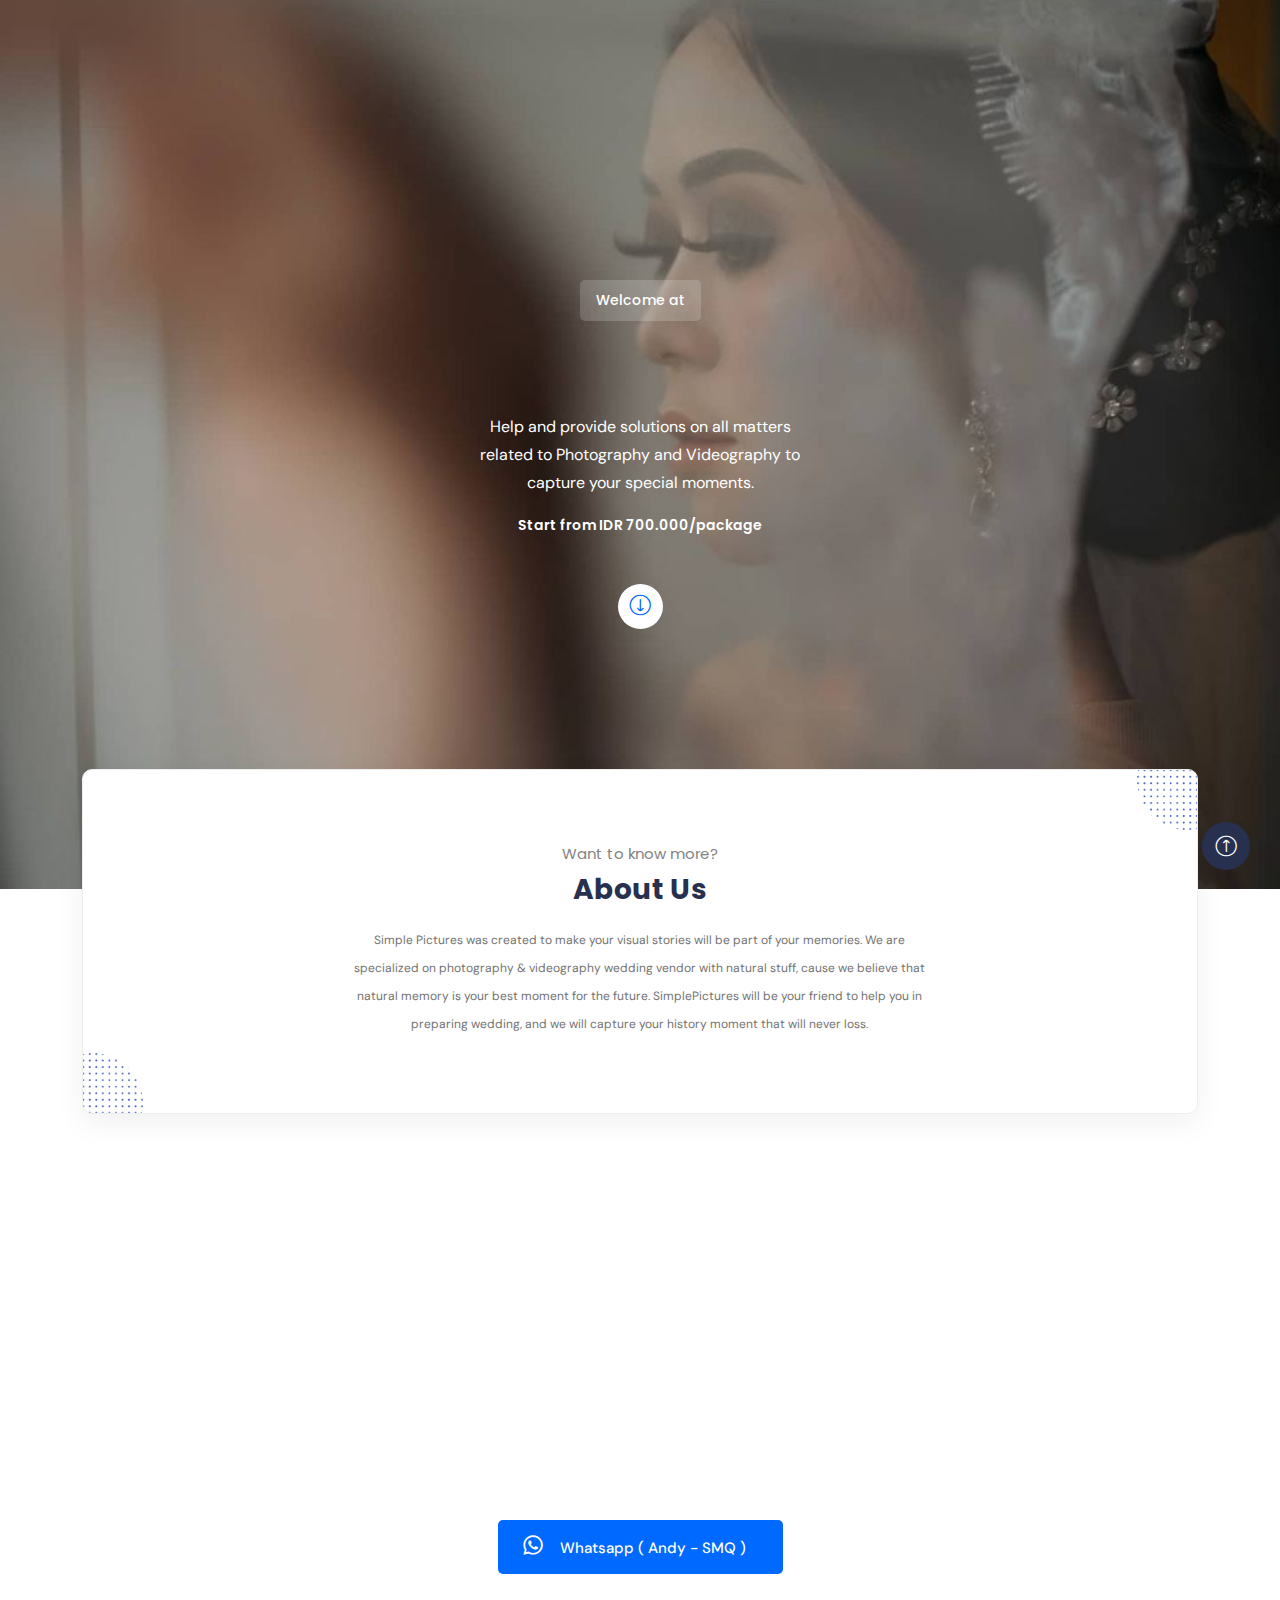
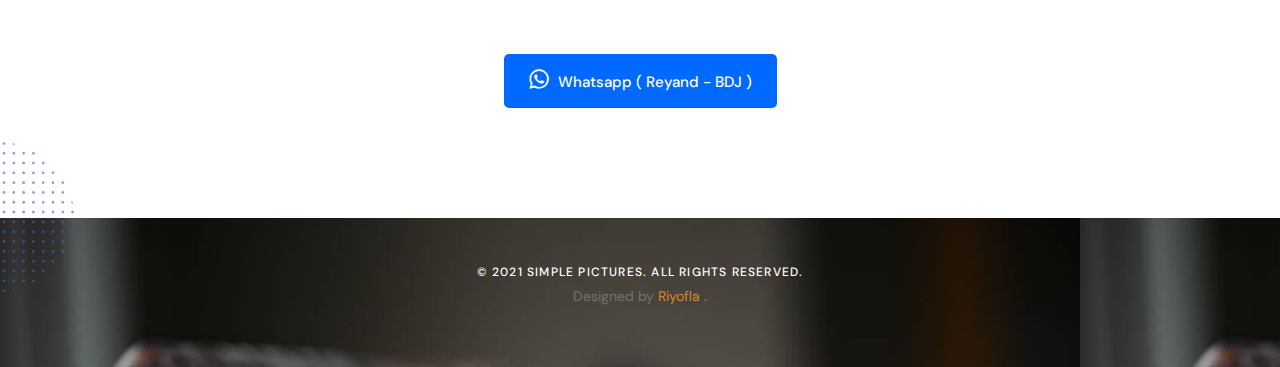
<file: index.html>
<!DOCTYPE html>
<html class="no-js" lang="zxx">

<head>
    <meta charset="utf-8" />
    <meta http-equiv="x-ua-compatible" content="ie=edge" />
    <title>Simple Pictures</title>
    <meta name="description" content="" />
    <meta name="viewport" content="width=device-width, initial-scale=1" />
    <link rel="shortcut icon" type="image/x-icon" href="assets/images/favicon.svg" />

    <!-- ========================= CSS here ========================= -->
    <link rel="stylesheet" href="assets/css/bootstrap.min.css" />
    <link rel="stylesheet" href="assets/css/LineIcons.3.0.css" />
    <link rel="stylesheet" href="assets/css/animate.css" />
    <link rel="stylesheet" href="assets/css/tiny-slider.css" />
    <link rel="stylesheet" href="assets/css/glightbox.min.css" />
    <link rel="stylesheet" href="assets/css/main.css" />

</head>

<body>
   
    <!-- Start Hero Area -->
    <section class="hero-area">
        <div class="container">
            <div class="row align-items-center">
                <div class="col-lg-8 offset-lg-2 col-md-12 col-12">
                    <div class="hero-content">
                        <h4 class="wow fadeInUp" data-wow-delay=".2s">Welcome at</h4>
                        <h1><span class="typed-text"></span><span class="TypeCursor">&nbsp;</span></h1>

                        <p class="wow fadeInUp" data-wow-delay=".6s">Help and provide solutions on all matters related to Photography and Videography to capture your special moments.</p>
                        <h5 class="wow fadeInUp" data-wow-delay=".8s">Start from IDR 700.000/package</h5>
                        <div class="button wow zoomIn" data-wow-delay="1s">
                            <a href="#features"><i class="lni lni-arrow-down-circle"></i></a>
                        </div>
                    </div>
                </div>
            </div>
        </div>
    </section>
    <!-- End Hero Area -->

    <!-- Start Domain Search -->
    <section class="domain-search">
        <div class="container">
            <div class="inner-cotainer">
                <img class="sahpe" src="assets/images/shapes/shape.png" alt="#">
                <img class="sahpe2" src="assets/images/shapes/shape.png" alt="#">
                <div class="row">
                    <div class="col-lg-8 offset-lg-2 col-md-12 col-12">
                        <div class="content">
                            <h2><span>Want to know more?</span>About Us</h2>
                            <p> Simple Pictures was created to make your visual stories will be part of your
                                memories. We are specialized on photography & videography wedding vendor 
                                with natural stuff, cause we believe that natural memory is your best moment for
                                the future. SimplePictures will be your friend to help you in preparing wedding,
                                and we will capture your history moment that will never loss. 
                            </p>
                            
                        </div>
                    </div>
                </div>
            </div>
        </div>
    </section>
    <!-- End Domain Search -->

    <!-- Start Features Area -->
    <section class="features section" id="features">
        <img class="shape" src="assets/images/shapes/shape.png" alt="#">
        <div class="container">
            <div class="row">
                <div class="col-12">
                    <div class="section-title">
                        <h3 class="wow zoomIn" data-wow-delay=".2s">Our Contact</h3>
                        <h2 class="wow fadeInUp" data-wow-delay=".4s">Contact us about your needs</h2>
                        <p class="wow fadeInUp" data-wow-delay=".6s">Shame on asking misguided questions on the street, discuss your needs with our team and book now.
                        </p>
                    </div>
                </div>
            </div>
            
            <div class="row">
                <div class="col-12 align-center">
                    <div class="explore-all button">
                        <a href="https://api.whatsapp.com/send?phone=6285156376449&text=Halo%20ka%20!%20Boleh%20minta%20price%20listnya%20dong" 
                        class="btn"><i class="lni lni-whatsapp"></i>&ensp; Whatsapp ( Andy - SMQ ) &ensp;</a>
                    </div>
                    <div class="explore-all button">
                        <a href="https://api.whatsapp.com/send?phone=6282158717831&text=Halo%20ka%20!%20Boleh%20minta%20price%20listnya%20dong" 
                        class="btn"><i class="lni lni-whatsapp"></i> Whatsapp ( Reyand - BDJ )</a>
                    </div>
                </div>
            </div>
        </div>
    </section>
    <!-- End Features Area -->

    
    <!-- Start Footer Area -->
    <div id="footer" class="text-center">
        <div class="container">
          <p>&copy; 2021 Simple Pictures. All rights reserved.</p>
          <div class="credits">
            Designed by <a href="https://www.instagram.com/rryofla">Riyofla .</a>
          </div>
    
        </div>
      </div><!-- End Footer -->

    <!-- ========================= scroll-top ========================= -->
    <a href="#" class="scroll-top">
        <i class="lni lni-arrow-up-circle"></i>
    </a>

    <!-- ========================= JS here ========================= -->
    <script src="assets/js/bootstrap.min.js"></script>
    <script src="assets/js/wow.min.js"></script>
    <script src="assets/js/tiny-slider.js"></script>
    <script src="assets/js/glightbox.min.js"></script>
    <script src="assets/js/count-up.min.js"></script>
    <script src="assets/js/main.js"></script>
    <script src="assets/js/typed.js"></script>
    
</body>

</html>
</file>
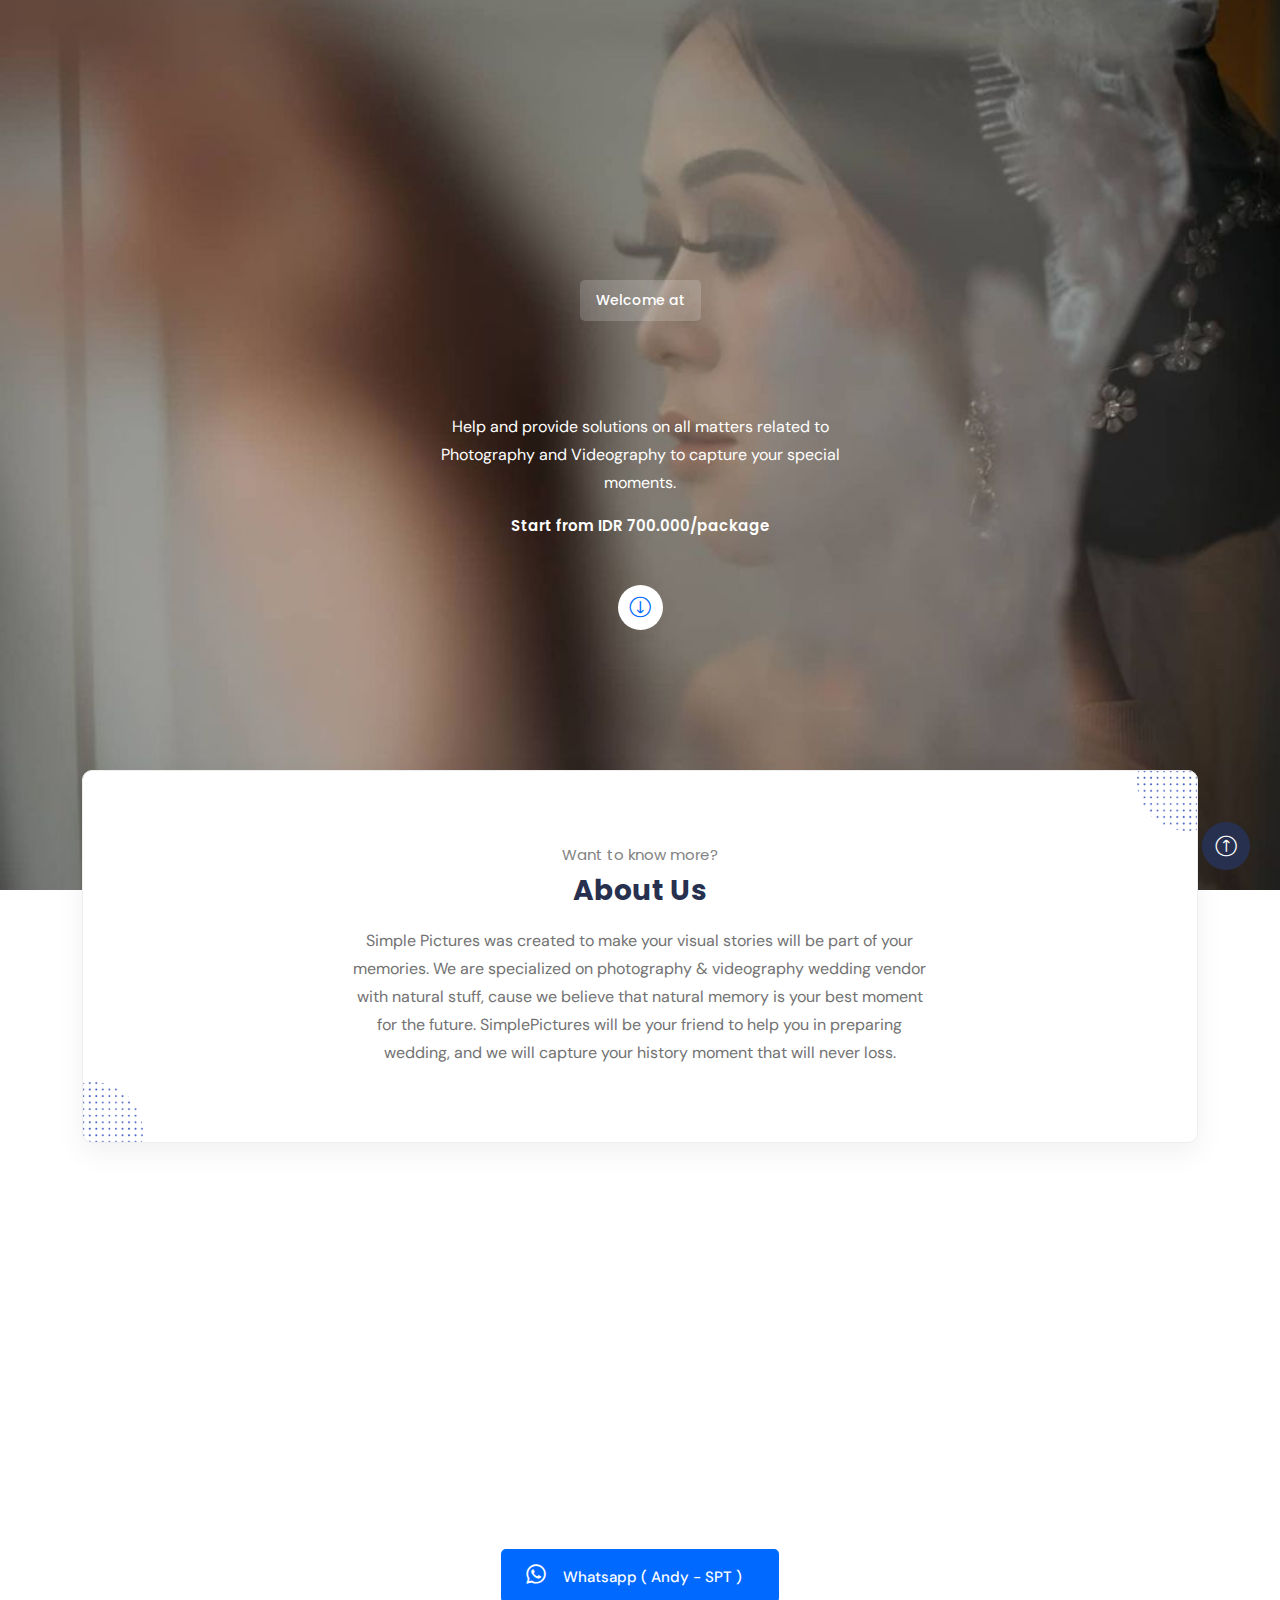
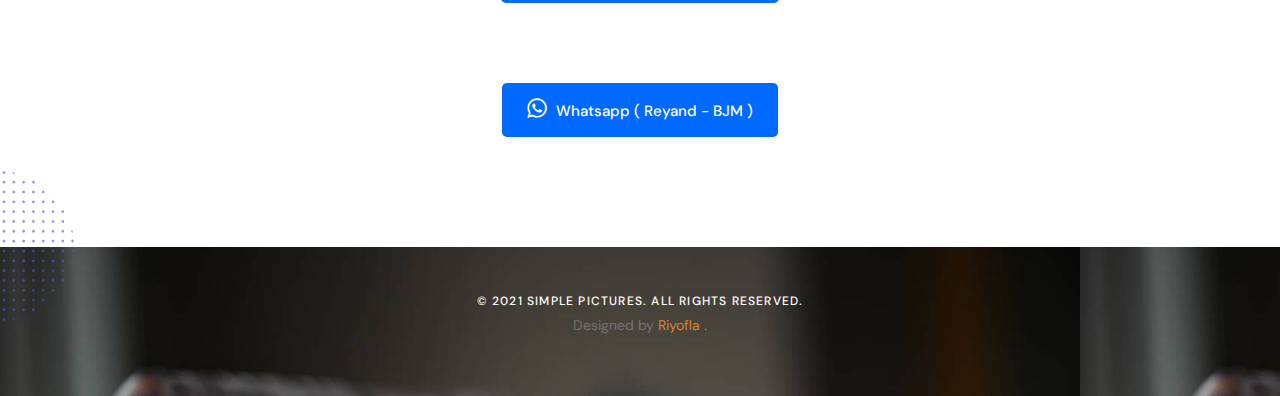
<file: Simple Pictures/index.html>
<!DOCTYPE html>
<html class="no-js" lang="zxx">

<head>
    <meta charset="utf-8" />
    <meta http-equiv="x-ua-compatible" content="ie=edge" />
    <title>Simple Pictures</title>
    <meta name="description" content="" />
    <meta name="viewport" content="width=device-width, initial-scale=1" />
    <link rel="shortcut icon" type="image/x-icon" href="assets/images/favicon.svg" />

    <!-- ========================= CSS here ========================= -->
    <link rel="stylesheet" href="assets/css/bootstrap.min.css" />
    <link rel="stylesheet" href="assets/css/LineIcons.3.0.css" />
    <link rel="stylesheet" href="assets/css/animate.css" />
    <link rel="stylesheet" href="assets/css/tiny-slider.css" />
    <link rel="stylesheet" href="assets/css/glightbox.min.css" />
    <link rel="stylesheet" href="assets/css/main.css" />

</head>

<body>
   
    <!-- Start Hero Area -->
    <section class="hero-area">
        <div class="container">
            <div class="row align-items-center">
                <div class="col-lg-8 offset-lg-2 col-md-12 col-12">
                    <div class="hero-content">
                        <h4 class="wow fadeInUp" data-wow-delay=".2s">Welcome at</h4>
                        <h1><span class="typed-text"></span><span class="TypeCursor">&nbsp;</span></h1>

                        <p class="wow fadeInUp" data-wow-delay=".6s">Help and provide solutions on all matters related to Photography and Videography to capture your special moments.</p>
                        <h5 class="wow fadeInUp" data-wow-delay=".8s">Start from IDR 700.000/package</h5>
                        <div class="button wow zoomIn" data-wow-delay="1s">
                            <a href="#features"><i class="lni lni-arrow-down-circle"></i></a>
                        </div>
                    </div>
                </div>
            </div>
        </div>
    </section>
    <!-- End Hero Area -->

    <!-- Start Domain Search -->
    <section class="domain-search">
        <div class="container">
            <div class="inner-cotainer">
                <img class="sahpe" src="assets/images/shapes/shape.png" alt="#">
                <img class="sahpe2" src="assets/images/shapes/shape.png" alt="#">
                <div class="row">
                    <div class="col-lg-8 offset-lg-2 col-md-12 col-12">
                        <div class="content">
                            <h2><span>Want to know more?</span>About Us</h2>
                            <p>Simple Pictures was created to make your visual stories will be part of your
                                memories. We are specialized on photography & videography wedding vendor 
                                with natural stuff, cause we believe that natural memory is your best moment for
                                the future. SimplePictures will be your friend to help you in preparing wedding,
                                and we will capture your history moment that will never loss. 
                            </p>
                            
                        </div>
                    </div>
                </div>
            </div>
        </div>
    </section>
    <!-- End Domain Search -->

    <!-- Start Features Area -->
    <section class="features section" id="features">
        <img class="shape" src="assets/images/shapes/shape.png" alt="#">
        <div class="container">
            <div class="row">
                <div class="col-12">
                    <div class="section-title">
                        <h3 class="wow zoomIn" data-wow-delay=".2s">Our Contact</h3>
                        <h2 class="wow fadeInUp" data-wow-delay=".4s">Contact us about your needs</h2>
                        <p class="wow fadeInUp" data-wow-delay=".6s">Shame on asking misguided questions on the street, discuss your needs with our team and book now.
                        </p>
                    </div>
                </div>
            </div>
            
            <div class="row">
                <div class="col-12 align-center">
                    <div class="explore-all button">
                        <a href="https://api.whatsapp.com/send?phone=6285156376449&text=Halo%20ka%20!%20Boleh%20minta%20price%20listnya%20dong." 
                        class="btn"><i class="lni lni-whatsapp"></i>&ensp; Whatsapp ( Andy - SPT ) &ensp;</a>
                    </div>
                    <div class="explore-all button">
                        <a href="https://api.whatsapp.com/send?phone=6282158717831&text=Halo%20ka%20!%20Boleh%20minta%20price%20listnya%20dong." 
                        class="btn"><i class="lni lni-whatsapp"></i> Whatsapp ( Reyand - BJM )</a>
                    </div>
                </div>
            </div>
        </div>
    </section>
    <!-- End Features Area -->

    
    <!-- Start Footer Area -->
    <div id="footer" class="text-center">
        <div class="container">

          <p>&copy; 2021 Simple Pictures. All rights reserved.</p>
    
          <div class="credits">
            Designed by <a href="https://www.instagram.com/rryofla">Riyofla .</a>
          </div>
    
        </div>
      </div><!-- End Footer -->

    <!-- ========================= scroll-top ========================= -->
    <a href="#" class="scroll-top">
        <i class="lni lni-arrow-up-circle"></i>
    </a>

    <!-- ========================= JS here ========================= -->
    <script src="assets/js/bootstrap.min.js"></script>
    <script src="assets/js/wow.min.js"></script>
    <script src="assets/js/tiny-slider.js"></script>
    <script src="assets/js/glightbox.min.js"></script>
    <script src="assets/js/count-up.min.js"></script>
    <script src="assets/js/main.js"></script>
    <script src="assets/js/typed.js"></script>
    
</body>

</html>
</file>
<file: assets/css/tiny-slider.css>
.tns-outer{padding:0!important}.tns-outer [hidden]{display:none!important}.tns-outer [aria-controls],.tns-outer [data-action]{cursor:pointer}.tns-slider{-webkit-transition:all 0s;-moz-transition:all 0s;transition:all 0s}.tns-slider>.tns-item{-webkit-box-sizing:border-box;-moz-box-sizing:border-box;box-sizing:border-box}.tns-horizontal.tns-subpixel{white-space:nowrap}.tns-horizontal.tns-subpixel>.tns-item{display:inline-block;vertical-align:top;white-space:normal}.tns-horizontal.tns-no-subpixel:after{content:'';display:table;clear:both}.tns-horizontal.tns-no-subpixel>.tns-item{float:left}.tns-horizontal.tns-carousel.tns-no-subpixel>.tns-item{margin-right:-100%}.tns-no-calc{position:relative;left:0}.tns-gallery{position:relative;left:0;min-height:1px}.tns-gallery>.tns-item{position:absolute;left:-100%;-webkit-transition:transform 0s,opacity 0s;-moz-transition:transform 0s,opacity 0s;transition:transform 0s,opacity 0s}.tns-gallery>.tns-slide-active{position:relative;left:auto!important}.tns-gallery>.tns-moving{-webkit-transition:all .25s;-moz-transition:all .25s;transition:all .25s}.tns-autowidth{display:inline-block}.tns-lazy-img{-webkit-transition:opacity .6s;-moz-transition:opacity .6s;transition:opacity .6s;opacity:.6}.tns-lazy-img.tns-complete{opacity:1}.tns-ah{-webkit-transition:height 0s;-moz-transition:height 0s;transition:height 0s}.tns-ovh{overflow:hidden}.tns-visually-hidden{position:absolute;left:-10000em}.tns-transparent{opacity:0;visibility:hidden}.tns-fadeIn{opacity:1;filter:alpha(opacity=100);z-index:0}.tns-normal,.tns-fadeOut{opacity:0;filter:alpha(opacity=0);z-index:-1}.tns-vpfix{white-space:nowrap}.tns-vpfix>div,.tns-vpfix>li{display:inline-block}.tns-t-subp2{margin:0 auto;width:310px;position:relative;height:10px;overflow:hidden}.tns-t-ct{width:2333.3333333%;width:-webkit-calc(100% * 70/3);width:-moz-calc(100% * 70/3);width:calc(100% * 70/3);position:absolute;right:0}.tns-t-ct:after{content:'';display:table;clear:both}.tns-t-ct>div{width:1.4285714%;width:-webkit-calc(100%/70);width:-moz-calc(100%/70);width:calc(100%/70);height:10px;float:left}
</file>
<file: Simple Pictures/assets/css/tiny-slider.css>
.tns-outer{padding:0!important}.tns-outer [hidden]{display:none!important}.tns-outer [aria-controls],.tns-outer [data-action]{cursor:pointer}.tns-slider{-webkit-transition:all 0s;-moz-transition:all 0s;transition:all 0s}.tns-slider>.tns-item{-webkit-box-sizing:border-box;-moz-box-sizing:border-box;box-sizing:border-box}.tns-horizontal.tns-subpixel{white-space:nowrap}.tns-horizontal.tns-subpixel>.tns-item{display:inline-block;vertical-align:top;white-space:normal}.tns-horizontal.tns-no-subpixel:after{content:'';display:table;clear:both}.tns-horizontal.tns-no-subpixel>.tns-item{float:left}.tns-horizontal.tns-carousel.tns-no-subpixel>.tns-item{margin-right:-100%}.tns-no-calc{position:relative;left:0}.tns-gallery{position:relative;left:0;min-height:1px}.tns-gallery>.tns-item{position:absolute;left:-100%;-webkit-transition:transform 0s,opacity 0s;-moz-transition:transform 0s,opacity 0s;transition:transform 0s,opacity 0s}.tns-gallery>.tns-slide-active{position:relative;left:auto!important}.tns-gallery>.tns-moving{-webkit-transition:all .25s;-moz-transition:all .25s;transition:all .25s}.tns-autowidth{display:inline-block}.tns-lazy-img{-webkit-transition:opacity .6s;-moz-transition:opacity .6s;transition:opacity .6s;opacity:.6}.tns-lazy-img.tns-complete{opacity:1}.tns-ah{-webkit-transition:height 0s;-moz-transition:height 0s;transition:height 0s}.tns-ovh{overflow:hidden}.tns-visually-hidden{position:absolute;left:-10000em}.tns-transparent{opacity:0;visibility:hidden}.tns-fadeIn{opacity:1;filter:alpha(opacity=100);z-index:0}.tns-normal,.tns-fadeOut{opacity:0;filter:alpha(opacity=0);z-index:-1}.tns-vpfix{white-space:nowrap}.tns-vpfix>div,.tns-vpfix>li{display:inline-block}.tns-t-subp2{margin:0 auto;width:310px;position:relative;height:10px;overflow:hidden}.tns-t-ct{width:2333.3333333%;width:-webkit-calc(100% * 70/3);width:-moz-calc(100% * 70/3);width:calc(100% * 70/3);position:absolute;right:0}.tns-t-ct:after{content:'';display:table;clear:both}.tns-t-ct>div{width:1.4285714%;width:-webkit-calc(100%/70);width:-moz-calc(100%/70);width:calc(100%/70);height:10px;float:left}
</file>
<file: assets/css/main.css>
/*======================================
    Variables
========================================*/
/*======================================
    Normalize CSS
========================================*/
@import url("https://fonts.googleapis.com/css2?family=Poppins:ital,wght@0,100;0,200;0,300;0,400;0,500;0,600;0,700;0,800;0,900;1,100;1,200;1,300;1,400;1,500;1,600;1,700;1,800;1,900&display=swap");
@import url("https://fonts.googleapis.com/css2?family=DM+Sans:ital,wght@0,400;0,500;0,700;1,400;1,500;1,700&display=swap");

html {
  scroll-behavior: smooth;
}

body {
  font-family: "DM Sans", sans-serif;
  font-weight: normal;
  font-style: normal;
  color: #727272;
  overflow-x: hidden;
  font-size: 15px;
}

p {
  margin: 0;
  padding: 0;
  font-size: 16px;
  line-height: 28px;
}

* {
  margin: 0;
  padding: 0;
}


select {
  -webkit-writing-mode: horizontal-tb !important;
  text-rendering: auto;
  color: #27314F;
  letter-spacing: normal;
  word-spacing: normal;
  text-transform: none;
  text-indent: 0px;
  text-shadow: none;
  display: inline-block;
  text-align: start;
  -webkit-appearance: menulist;
     -moz-appearance: menulist;
          appearance: menulist;
  -webkit-box-sizing: border-box;
          box-sizing: border-box;
  -webkit-box-align: center;
      -ms-flex-align: center;
          align-items: center;
  white-space: pre;
  -webkit-rtl-ordering: logical;
  background-color: -internal-light-dark(white, #3b3b3b);
  cursor: default;
  margin: 0em;
  font: 400 14px;
  border-radius: 0px;
  border-width: 1px;
  border-style: solid;
  border-color: -internal-light-dark(#767676, #858585);
  -o-border-image: initial;
     border-image: initial;
}

span,
a {
  display: inline-block;
  text-decoration: none;
  transition: all 0.4s ease;
  -webkit-transition: all 0.4s ease;
  -moz-transition: all 0.4s ease;
}

audio,
canvas,
iframe,
img,
svg,
video {
  vertical-align: middle;
}

img {
  max-width: 100%;
}

h1,
h2,
h3,
h4,
h5,
h6 {
  font-weight: 600;
  margin: 0px;
  color: #27314F;
  font-family: 'Poppins', sans-serif;
}

h1 a,
h2 a,
h3 a,
h4 a,
h5 a,
h6 a {
  color: inherit;
}

h1 {
  font-size: 50px;
}

h2 {
  font-size: 40px;
}

h3 {
  font-size: 30px;
}

h4 {
  font-size: 25px;
}

h5 {
  font-size: 20px;
}

h6 {
  font-size: 16px;
}

ul,
ol {
  margin: 0px;
  padding: 0px;
  list-style-type: none;
}

.mt-5 {
  margin-top: 5px;
}

.mt-10 {
  margin-top: 10px;
}

.mt-15 {
  margin-top: 15px;
}

.mt-20 {
  margin-top: 20px;
}

.mt-25 {
  margin-top: 25px;
}

.mt-30 {
  margin-top: 30px;
}

.mt-35 {
  margin-top: 35px;
}

.mt-40 {
  margin-top: 40px;
}

.mt-45 {
  margin-top: 45px;
}

.mt-50 {
  margin-top: 50px;
}

.mt-55 {
  margin-top: 55px;
}

.mt-60 {
  margin-top: 60px;
}

.mt-65 {
  margin-top: 65px;
}

.mt-70 {
  margin-top: 70px;
}

.mt-75 {
  margin-top: 75px;
}

.mt-80 {
  margin-top: 80px;
}

.mt-85 {
  margin-top: 85px;
}

.mt-90 {
  margin-top: 90px;
}

.mt-95 {
  margin-top: 95px;
}

.mt-100 {
  margin-top: 100px;
}

.mt-105 {
  margin-top: 105px;
}

.mt-110 {
  margin-top: 110px;
}

.mt-115 {
  margin-top: 115px;
}

.mt-120 {
  margin-top: 120px;
}

.mt-125 {
  margin-top: 125px;
}

.mt-130 {
  margin-top: 130px;
}

.mt-135 {
  margin-top: 135px;
}

.mt-140 {
  margin-top: 140px;
}

.mt-145 {
  margin-top: 145px;
}

.mt-150 {
  margin-top: 150px;
}

.mt-155 {
  margin-top: 155px;
}

.mt-160 {
  margin-top: 160px;
}

.mt-165 {
  margin-top: 165px;
}

.mt-170 {
  margin-top: 170px;
}

.mt-175 {
  margin-top: 175px;
}

.mt-180 {
  margin-top: 180px;
}

.mt-185 {
  margin-top: 185px;
}

.mt-190 {
  margin-top: 190px;
}

.mt-195 {
  margin-top: 195px;
}

.mt-200 {
  margin-top: 200px;
}

.mt-205 {
  margin-top: 205px;
}

.mt-210 {
  margin-top: 210px;
}

.mt-215 {
  margin-top: 215px;
}

.mt-220 {
  margin-top: 220px;
}

.mt-225 {
  margin-top: 225px;
}

.mb-5 {
  margin-bottom: 5px;
}

.mb-10 {
  margin-bottom: 10px;
}

.mb-15 {
  margin-bottom: 15px;
}

.mb-20 {
  margin-bottom: 20px;
}

.mb-25 {
  margin-bottom: 25px;
}

.mb-30 {
  margin-bottom: 30px;
}

.mb-35 {
  margin-bottom: 35px;
}

.mb-40 {
  margin-bottom: 40px;
}

.mb-45 {
  margin-bottom: 45px;
}

.mb-50 {
  margin-bottom: 50px;
}

.mb-55 {
  margin-bottom: 55px;
}

.mb-60 {
  margin-bottom: 60px;
}

.mb-65 {
  margin-bottom: 65px;
}

.mb-70 {
  margin-bottom: 70px;
}

.mb-75 {
  margin-bottom: 75px;
}

.mb-80 {
  margin-bottom: 80px;
}

.mb-85 {
  margin-bottom: 85px;
}

.mb-90 {
  margin-bottom: 90px;
}

.mb-95 {
  margin-bottom: 95px;
}

.mb-100 {
  margin-bottom: 100px;
}

.mb-105 {
  margin-bottom: 105px;
}

.mb-110 {
  margin-bottom: 110px;
}

.mb-115 {
  margin-bottom: 115px;
}

.mb-120 {
  margin-bottom: 120px;
}

.mb-125 {
  margin-bottom: 125px;
}

.mb-130 {
  margin-bottom: 130px;
}

.mb-135 {
  margin-bottom: 135px;
}

.mb-140 {
  margin-bottom: 140px;
}

.mb-145 {
  margin-bottom: 145px;
}

.mb-150 {
  margin-bottom: 150px;
}

.mb-155 {
  margin-bottom: 155px;
}

.mb-160 {
  margin-bottom: 160px;
}

.mb-165 {
  margin-bottom: 165px;
}

.mb-170 {
  margin-bottom: 170px;
}

.mb-175 {
  margin-bottom: 175px;
}

.mb-180 {
  margin-bottom: 180px;
}

.mb-185 {
  margin-bottom: 185px;
}

.mb-190 {
  margin-bottom: 190px;
}

.mb-195 {
  margin-bottom: 195px;
}

.mb-200 {
  margin-bottom: 200px;
}

.mb-205 {
  margin-bottom: 205px;
}

.mb-210 {
  margin-bottom: 210px;
}

.mb-215 {
  margin-bottom: 215px;
}

.mb-220 {
  margin-bottom: 220px;
}

.mb-225 {
  margin-bottom: 225px;
}

.pt-5 {
  padding-top: 5px;
}

.pt-10 {
  padding-top: 10px;
}

.pt-15 {
  padding-top: 15px;
}

.pt-20 {
  padding-top: 20px;
}

.pt-25 {
  padding-top: 25px;
}

.pt-30 {
  padding-top: 30px;
}

.pt-35 {
  padding-top: 35px;
}

.pt-40 {
  padding-top: 40px;
}

.pt-45 {
  padding-top: 45px;
}

.pt-50 {
  padding-top: 50px;
}

.pt-55 {
  padding-top: 55px;
}

.pt-60 {
  padding-top: 60px;
}

.pt-65 {
  padding-top: 65px;
}

.pt-70 {
  padding-top: 70px;
}

.pt-75 {
  padding-top: 75px;
}

.pt-80 {
  padding-top: 80px;
}

.pt-85 {
  padding-top: 85px;
}

.pt-90 {
  padding-top: 90px;
}

.pt-95 {
  padding-top: 95px;
}

.pt-100 {
  padding-top: 100px;
}

.pt-105 {
  padding-top: 105px;
}

.pt-110 {
  padding-top: 110px;
}

.pt-115 {
  padding-top: 115px;
}

.pt-120 {
  padding-top: 120px;
}

.pt-125 {
  padding-top: 125px;
}

.pt-130 {
  padding-top: 130px;
}

.pt-135 {
  padding-top: 135px;
}

.pt-140 {
  padding-top: 140px;
}

.pt-145 {
  padding-top: 145px;
}

.pt-150 {
  padding-top: 150px;
}

.pt-155 {
  padding-top: 155px;
}

.pt-160 {
  padding-top: 160px;
}

.pt-165 {
  padding-top: 165px;
}

.pt-170 {
  padding-top: 170px;
}

.pt-175 {
  padding-top: 175px;
}

.pt-180 {
  padding-top: 180px;
}

.pt-185 {
  padding-top: 185px;
}

.pt-190 {
  padding-top: 190px;
}

.pt-195 {
  padding-top: 195px;
}

.pt-200 {
  padding-top: 200px;
}

.pt-205 {
  padding-top: 205px;
}

.pt-210 {
  padding-top: 210px;
}

.pt-215 {
  padding-top: 215px;
}

.pt-220 {
  padding-top: 220px;
}

.pt-225 {
  padding-top: 225px;
}

.pb-5 {
  padding-bottom: 5px;
}

.pb-10 {
  padding-bottom: 10px;
}

.pb-15 {
  padding-bottom: 15px;
}

.pb-20 {
  padding-bottom: 20px;
}

.pb-25 {
  padding-bottom: 25px;
}

.pb-30 {
  padding-bottom: 30px;
}

.pb-35 {
  padding-bottom: 35px;
}

.pb-40 {
  padding-bottom: 40px;
}

.pb-45 {
  padding-bottom: 45px;
}

.pb-50 {
  padding-bottom: 50px;
}

.pb-55 {
  padding-bottom: 55px;
}

.pb-60 {
  padding-bottom: 60px;
}

.pb-65 {
  padding-bottom: 65px;
}

.pb-70 {
  padding-bottom: 70px;
}

.pb-75 {
  padding-bottom: 75px;
}

.pb-80 {
  padding-bottom: 80px;
}

.pb-85 {
  padding-bottom: 85px;
}

.pb-90 {
  padding-bottom: 90px;
}

.pb-95 {
  padding-bottom: 95px;
}

.pb-100 {
  padding-bottom: 100px;
}

.pb-105 {
  padding-bottom: 105px;
}

.pb-110 {
  padding-bottom: 110px;
}

.pb-115 {
  padding-bottom: 115px;
}

.pb-120 {
  padding-bottom: 120px;
}

.pb-125 {
  padding-bottom: 125px;
}

.pb-130 {
  padding-bottom: 130px;
}

.pb-135 {
  padding-bottom: 135px;
}

.pb-140 {
  padding-bottom: 140px;
}

.pb-145 {
  padding-bottom: 145px;
}

.pb-150 {
  padding-bottom: 150px;
}

.pb-155 {
  padding-bottom: 155px;
}

.pb-160 {
  padding-bottom: 160px;
}

.pb-165 {
  padding-bottom: 165px;
}

.pb-170 {
  padding-bottom: 170px;
}

.pb-175 {
  padding-bottom: 175px;
}

.pb-180 {
  padding-bottom: 180px;
}

.pb-185 {
  padding-bottom: 185px;
}

.pb-190 {
  padding-bottom: 190px;
}

.pb-195 {
  padding-bottom: 195px;
}

.pb-200 {
  padding-bottom: 200px;
}

.pb-205 {
  padding-bottom: 205px;
}

.pb-210 {
  padding-bottom: 210px;
}

.pb-215 {
  padding-bottom: 215px;
}

.pb-220 {
  padding-bottom: 220px;
}

.pb-225 {
  padding-bottom: 225px;
}

.img-bg {
  background-position: center center;
  background-size: cover;
  background-repeat: no-repeat;
  width: 100%;
  height: 100%;
}

@media only screen and (min-width: 480px) and (max-width: 767px) {
  .container {
    width: 450px;
  }
}

.bg-gray {
  background-color: gray !important;
  
}

/* Bread Crumbs */
.breadcrumbs {
  position: relative;
  padding-top: 160px;
  padding-bottom: 120px;
  z-index: 2;
  text-align: left;
  background-color: #27314F;
  background-image: url("../images/footer/footer-bg.png");
  background-size: cover;
  background-position: center;
  background-repeat: no-repeat;
  -webkit-box-shadow: 0px 7px 30px rgba(0, 0, 0, 0.075);
          box-shadow: 0px 7px 30px rgba(0, 0, 0, 0.075);
}

.breadcrumbs.custom-padding {
  padding-bottom: 250px;
}

@media only screen and (min-width: 768px) and (max-width: 991px) {
  .breadcrumbs.custom-padding {
    padding-bottom: 200px;
  }
}

@media (max-width: 767px) {
  .breadcrumbs.custom-padding {
    padding-bottom: 180px;
  }
}

@media only screen and (min-width: 768px) and (max-width: 991px) {
  .breadcrumbs {
    padding-top: 110px;
    padding-bottom: 60px;
  }
}

@media (max-width: 767px) {
  .breadcrumbs {
    padding-top: 100px;
    padding-bottom: 50px;
  }
}

.breadcrumbs .breadcrumbs-content {
  position: relative;
  text-align: center;
}

.breadcrumbs .breadcrumbs-content .page-title {
  font-size: 28px;
  color: #fff;
  font-weight: 700;
  position: relative;
  line-height: 28px;
  text-transform: capitalize;
}

@media only screen and (min-width: 768px) and (max-width: 991px) {
  .breadcrumbs .breadcrumbs-content .page-title {
    font-size: 24px;
    line-height: 28px;
  }
}

@media (max-width: 767px) {
  .breadcrumbs .breadcrumbs-content .page-title {
    font-size: 22px;
    text-align: center;
    line-height: 26px;
  }
}

.breadcrumbs .breadcrumbs-content .breadcrumb-nav {
  display: inline-block;
  margin-top: 10px;
  background: #ffffff24;
  padding: 13px 30px;
  border-radius: 5px;
  margin-top: 20px;
}

.breadcrumbs .breadcrumb-nav {
  text-align: right;
}

@media (max-width: 767px) {
  .breadcrumbs .breadcrumb-nav {
    text-align: center;
    margin-top: 15px;
  }
}

.breadcrumbs .breadcrumb-nav li {
  display: inline-block;
  position: relative;
  padding-right: 14px;
  margin-right: 14px;
  text-transform: capitalize;
  color: #fff;
}

.breadcrumbs .breadcrumb-nav li:after {
  content: "\ea14";
  font-family: lineIcons;
  font-size: 10px;
  position: absolute;
  top: 4px;
  right: -7px;
}

.breadcrumbs .breadcrumb-nav li:last-child {
  margin: 0;
  padding: 0;
}

.breadcrumbs .breadcrumb-nav li:last-child::after {
  display: none;
}

.breadcrumbs .breadcrumb-nav li,
.breadcrumbs .breadcrumb-nav li a {
  color: #fff;
  font-size: 14px;
  font-weight: 500;
}

.breadcrumbs .breadcrumb-nav li i,
.breadcrumbs .breadcrumb-nav li a i {
  font-size: 13px;
  display: inline-block;
  margin-right: 3px;
  position: relative;
  top: -1px;
}

.breadcrumbs .breadcrumb-nav li a {
  position: relative;
}

.breadcrumbs .breadcrumb-nav li a:hover {
  color: #e4e4e4;
}

.section {
  padding-top: 110px;
  padding-bottom: 110px;
  position: relative;
}

@media only screen and (min-width: 768px) and (max-width: 991px) {
  .section {
    padding-top: 70px;
    padding-bottom: 70px;
  }
}

@media (max-width: 767px) {
  .section {
    padding-top: 60px;
    padding-bottom: 60px;
  }
}

/* Section Title */
.section-title {
  text-align: center;
  margin-bottom: 80px;
  padding: 0 310px;
  position: relative;
  z-index: 5;
}

.section-title h3 {
  font-size: 15px;
  font-weight: 500;
  display: inline-block;
  margin-bottom: 15px;
  color: #0069ff;
  text-transform: capitalize;
}

.section-title h2 {
  font-size: 30px;
  margin-bottom: 20px;
  line-height: 45px;
  text-transform: capitalize;
  position: relative;
  font-weight: 700;
}

.section-title p {
  font-size: 16px;
  line-height: 28px;
}

@media only screen and (min-width: 992px) and (max-width: 1199px) {
  .section-title {
    padding: 0px 200px;
    margin-bottom: 70px;
  }
}

@media only screen and (min-width: 768px) and (max-width: 991px) {
  .section-title {
    padding: 0px 20px;
    margin-bottom: 50px;
  }
  .section-title h3 {
    font-size: 14px;
    font-weight: 500;
    margin-bottom: 12px;
  }
  .section-title h2 {
    font-size: 26px;
    line-height: 32px;
    margin-bottom: 12px;
  }
  .section-title p {
    font-size: 15px;
  }
}

@media (max-width: 767px) {
  .section-title {
    padding: 0px 10px;
    margin-bottom: 40px;
  }
  .section-title h3 {
    font-size: 14px;
    font-weight: 500;
    margin-bottom: 12px;
  }
  .section-title h2 {
    font-size: 22px;
    line-height: 30px;
    margin-bottom: 10px;
  }
  .section-title p {
    font-size: 15px;
  }
}

.section-title.align-right {
  padding: 0;
  padding-left: 600px;
}

.section-title.align-right h2:before {
  display: none;
}

.section-title.align-right h2:after {
  position: absolute;
  right: 0;
  bottom: -1px;
  height: 2px;
  width: 50px;
  background: #0069ff;
  content: "";
}

.section-title.align-left {
  padding: 0;
  padding-right: 600px;
}

.section-title.align-left h2:before {
  left: 0;
  margin-left: 0;
}

/* One Click Scrool Top Button*/
.scroll-top {
  width: 48px;
  height: 48px;
  line-height: 48px;
  background: #27314F;
  display: -webkit-box;
  display: -ms-flexbox;
  display: flex;
  -webkit-box-pack: center;
      -ms-flex-pack: center;
          justify-content: center;
  -webkit-box-align: center;
      -ms-flex-align: center;
          align-items: center;
  font-size: 22px;
  color: #fff !important;
  position: fixed;
  bottom: 30px;
  right: 30px;
  z-index: 9;
  cursor: pointer;
  -webkit-transition: all .3s ease-out 0s;
  transition: all .3s ease-out 0s;
  border-radius: 50%;
}

.scroll-top:hover {
  -webkit-transform: scale(1.08);
          transform: scale(1.08);
  background-color: #0069ff;
}

/* Overlay */
.overlay {
  position: relative;
  z-index: 1;
}

.overlay::before {
  position: absolute;
  top: 0;
  left: 0;
  width: 100%;
  height: 100%;
  opacity: 0.4;
  background: #27314F;
  content: "";
  -webkit-transition: all 0.4s ease;
  transition: all 0.4s ease;
  z-index: -1;
}

/* Pagination CSS */
.pagination {
  text-align: left;
  margin: 60px 0 0 0;
  display: block;
}

@media only screen and (min-width: 768px) and (max-width: 991px) {
  .pagination {
    margin-top: 50px;
  }
}

@media (max-width: 767px) {
  .pagination {
    margin-top: 40px;
  }
}

.pagination.center {
  text-align: center;
}

.pagination.right {
  text-align: right;
}

.pagination.left {
  text-align: left;
}

.pagination .pagination-list {
  display: inline-block;
  overflow: hidden;
}

.pagination .pagination-list li {
  margin-right: 5px;
  display: inline-block;
  margin-top: 10px;
}

.pagination .pagination-list li:last-child {
  margin-right: 0px;
}

.pagination .pagination-list li a {
  background: #fff;
  color: #081828;
  font-weight: 500;
  font-size: 15px;
  border-radius: 5px;
  padding: 8px 20px;
  text-align: center;
  border: 1px solid #eee;
}

.pagination .pagination-list li.active a,
.pagination .pagination-list li:hover a {
  background: #0069ff;
  color: #fff;
  border-color: transparent;
}

.pagination .pagination-list li a i {
  font-size: 13px;
}

.blog-grids.pagination {
  margin-top: 50px;
  text-align: center;
}

.button .btn {
  display: inline-block;
  text-transform: capitalize;
  font-size: 15px;
  font-weight: 500;
  padding: 15px 25px;
  background-color: #0069ff;
  color: #fff;
  border: none;
  -webkit-transition: all 0.4s ease;
  transition: all 0.4s ease;
  border-radius: 5px;
  position: relative;
  z-index: 1;
  margin-right: 7px;
  overflow: hidden;
}

@media only screen and (min-width: 768px) and (max-width: 991px) {
  .button .btn {
    padding: 14px 25px;
    font-size: 14px;
    font-weight: 500;
  }
}

@media (max-width: 767px) {
  .button .btn {
    padding: 14px 25px;
    font-size: 14px;
    font-weight: 500;
  }
}

.button .btn i {
  display: inline-block;
  margin-right: 5px;
  font-size: 20px;
}

.button .btn:last-child {
  margin: 0;
}

.button .btn:hover {
  color: #fff;
  background-color: #27314F;
}

.button {
  margin-left: 0 !important;
}

.button .btn-alt {
  background-color: #27314F !important;
  color: #fff !important;
}

@media only screen and (min-width: 768px) and (max-width: 991px) {
  .button .btn-alt {
    padding: 14px 25px;
    font-size: 14px;
    font-weight: 500;
  }
}

@media (max-width: 767px) {
  .button .btn-alt {
    padding: 14px 25px;
    font-size: 14px;
    font-weight: 500;
  }
}

.button .btn-alt:hover {
  background-color: #0069ff !important;
  color: #fff !important;
}

.align-left {
  text-align: left;
}

.align-right {
  text-align: right;
}

.align-center {
  text-align: center;
}

/* Preloader */
.preloader {
  position: fixed;
  top: 0;
  left: 0;
  z-index: 999999999;
  width: 100%;
  height: 100%;
  background-color: #fff;
  overflow: hidden;
}

.preloader-inner {
  position: absolute;
  top: 50%;
  left: 50%;
  -webkit-transform: translate(-50%, -50%);
  transform: translate(-50%, -50%);
}

.preloader-icon {
  width: 100px;
  height: 100px;
  display: inline-block;
  padding: 0px;
}

.preloader-icon span {
  position: absolute;
  display: inline-block;
  width: 100px;
  height: 100px;
  border-radius: 100%;
  background: #0069ff;
  -webkit-animation: preloader-fx 1.6s linear infinite;
  animation: preloader-fx 1.6s linear infinite;
}

.preloader-icon span:last-child {
  animation-delay: -0.8s;
  -webkit-animation-delay: -0.8s;
}

@keyframes preloader-fx {
  0% {
    -webkit-transform: scale(0, 0);
            transform: scale(0, 0);
    opacity: 0.5;
  }
  100% {
    -webkit-transform: scale(1, 1);
            transform: scale(1, 1);
    opacity: 0;
  }
}

@-webkit-keyframes preloader-fx {
  0% {
    -webkit-transform: scale(0, 0);
    opacity: 0.5;
  }
  100% {
    -webkit-transform: scale(1, 1);
    opacity: 0;
  }
}

/*======================================
	01. Start Header CSS
========================================*/
.header {
  width: 100%;
  background: transparent;
  position: absolute;
  width: 100%;
  left: 0;
  top: 0;
}

@media only screen and (min-width: 768px) and (max-width: 991px) {
  .header {
    padding: 18px 0 !important;
  }
  .header .mobile-menu-btn .toggler-icon {
    background-color: #fff;
  }
  .header .button {
    margin: 0 !important;
  }
  .header .navbar-collapse {
    position: absolute;
    top: 67px !important;
    left: 0;
    width: 100%;
    background-color: #fff;
    z-index: 9;
    -webkit-box-shadow: 0px 15px 20px 0px rgba(0, 0, 0, 0.1);
            box-shadow: 0px 15px 20px 0px rgba(0, 0, 0, 0.1);
    padding: 10px 20px;
    max-height: 350px;
    overflow-y: scroll;
    border-top: 1px solid #eee;
    border-radius: 8px;
  }
  .header .navbar .navbar-nav .nav-item a:hover {
    color: #0069ff !important;
  }
  .header .navbar .navbar-nav .nav-item a.active {
    color: #0069ff !important;
  }
  .header .navbar-nav .nav-item {
    margin: 0;
  }
  .header .navbar-nav .nav-item:hover a {
    color: #0069ff;
  }
  .header .navbar-nav .nav-item a {
    padding: 12px 16px !important;
  }
  .header .navbar-nav .nav-item a::before {
    display: none;
  }
  .header .navbar-nav .nav-item .sub-menu {
    position: static;
    width: 100%;
    opacity: 1;
    visibility: visible;
    -webkit-box-shadow: none;
            box-shadow: none;
    padding: 0;
    border: none;
    margin-left: 15px;
    margin-right: 15px;
  }
  .header .navbar-nav .nav-item .sub-menu .nav-item a {
    padding: 12px 12px;
  }
  .header .navbar-nav .nav-item .sub-menu .nav-item a:hover {
    color: #0069ff !important;
  }
  .header .navbar-nav .nav-item a {
    color: #051441;
    display: -webkit-box;
    display: -ms-flexbox;
    display: flex;
    -webkit-box-pack: justify;
        -ms-flex-pack: justify;
            justify-content: space-between;
    padding: 10px 0;
  }
  .header .navbar-nav .nav-item a::after {
    opacity: 1;
    visibility: visible;
  }
  .header .navbar-nav .nav-item .sub-menu li.active {
    background: #fff !important;
    color: #0069ff !important;
  }
  .header .navbar-nav .nav-item .sub-menu .nav-item {
    margin: 0 !important;
  }
  .header .navbar-nav .nav-item .sub-menu .nav-item a {
    padding: 10px 12px !important;
  }
  .header .navbar-nav .nav-item .sub-menu li:hover {
    background: #fff !important;
    color: #0069ff !important;
  }
  .header .navbar-nav .nav-item a {
    font-size: 14px;
  }
  .header .navbar-nav .nav-item a:hover {
    color: #0069ff;
  }
}

@media (max-width: 767px) {
  .header {
    padding: 18px 0 !important;
  }
  .header .mobile-menu-btn .toggler-icon {
    background-color: #fff;
  }
  .header .navbar-collapse {
    position: absolute;
    top: 62px !important;
    left: 0;
    width: 100%;
    background-color: #fff;
    z-index: 9;
    -webkit-box-shadow: 0px 15px 20px 0px rgba(0, 0, 0, 0.1);
            box-shadow: 0px 15px 20px 0px rgba(0, 0, 0, 0.1);
    padding: 10px 20px;
    max-height: 350px;
    overflow-y: scroll;
    border-top: 1px solid #eee;
    border-radius: 8px;
  }
  .header .navbar .navbar-nav .nav-item a:hover {
    color: #0069ff !important;
  }
  .header .navbar .navbar-nav .nav-item a.active {
    color: #0069ff !important;
  }
  .header .navbar-nav .nav-item {
    margin: 0;
  }
  .header .navbar-nav .nav-item:hover a {
    color: #0069ff;
  }
  .header .navbar-nav .nav-item a {
    padding: 12px 16px !important;
  }
  .header .navbar-nav .nav-item a::before {
    display: none;
  }
  .header .navbar-nav .nav-item .sub-menu {
    position: static;
    width: 100%;
    opacity: 1;
    visibility: visible;
    -webkit-box-shadow: none;
            box-shadow: none;
    padding: 0;
    border: none;
    margin-left: 15px;
    margin-right: 15px;
  }
  .header .navbar-nav .nav-item .sub-menu .nav-item a {
    padding: 12px 12px;
  }
  .header .navbar-nav .nav-item .sub-menu .nav-item a:hover {
    color: #0069ff !important;
  }
  .header .navbar-nav .nav-item a {
    color: #051441;
    display: -webkit-box;
    display: -ms-flexbox;
    display: flex;
    -webkit-box-pack: justify;
        -ms-flex-pack: justify;
            justify-content: space-between;
    padding: 10px 0;
  }
  .header .navbar-nav .nav-item a::after {
    opacity: 1;
    visibility: visible;
  }
  .header .navbar-nav .nav-item .sub-menu li.active {
    background: #fff !important;
    color: #0069ff !important;
  }
  .header .navbar-nav .nav-item .sub-menu .nav-item {
    margin: 0 !important;
  }
  .header .navbar-nav .nav-item .sub-menu .nav-item a {
    padding: 10px 12px !important;
  }
  .header .navbar-nav .nav-item .sub-menu li:hover {
    background: #fff !important;
    color: #0069ff !important;
  }
  .header .navbar-nav .nav-item a {
    font-size: 14px;
  }
  .header .navbar-nav .nav-item a:hover {
    color: #0069ff;
  }
}

.header .navbar-brand img {
  width: 190px;
}

@media only screen and (min-width: 768px) and (max-width: 991px) {
  .header .navbar-brand img {
    width: 190px;
  }
}

@media (max-width: 767px) {
  .header .navbar-brand img {
    width: 180px;
  }
}

.header.sticky .button .btn {
  background-color: #0069ff;
  color: #fff;
}

.header.sticky .button .btn:hover {
  background-color: #27314F;
  color: #fff;
}

.sticky {
  position: fixed;
  z-index: 99;
  -webkit-box-shadow: 0px 20px 50px 0px rgba(0, 0, 0, 0.05);
          box-shadow: 0px 20px 50px 0px rgba(0, 0, 0, 0.05);
  -webkit-transition: all 0.3s ease-out 0s;
  transition: all 0.3s ease-out 0s;
  top: 0;
  background-color: #fff;
}

.navbar-expand-lg .navbar-nav {
  margin: 0;
  margin-left: auto !important;
  margin-right: auto !important;
}

.header .navbar .navbar-nav .nav-item a.active {
  color: #fff;
}

.sticky .navbar .navbar-nav .nav-item a.active {
  color: #0069ff;
}

.sticky .navbar .navbar-nav .nav-item a {
  color: #27314F;
}

.header .navbar .navbar-nav .nav-item .sub-menu a.active {
  color: #fff;
}

.sticky .navbar .navbar-nav .nav-item .sub-menu a.active {
  color: #fff;
}

.sticky .navbar .mobile-menu-btn .toggler-icon {
  background: #333;
}


/*======================================
    Hero Area CSS
========================================*/
.hero-area {
  position: relative;
  background-color: #27314F;
  padding: 280px 0 260px 0;
  z-index: 0;
  background-color: #0069ff;
  background-image: url("../images/hero/bg-hero.jpg");
  background-size: cover;
  background-position: center;
}

.hero-area .hero-shape {
  position: absolute;
  left: 0;
  bottom: -1px;
  z-index: -1;
}

@media only screen and (min-width: 768px) and (max-width: 991px) {
  .hero-area {
    padding: 130px 0 180px 0;
  }
}

@media (max-width: 767px) {
  .hero-area {
    padding: 110px 0 150px 0;
  }
}

.hero-area .hero-content {
  border-radius: 0;
  position: relative;
  z-index: 1;
  text-align: center;
  padding: 0px 200px;
}

@media only screen and (min-width: 768px) and (max-width: 991px) {
  .hero-area .hero-content {
    padding: 0px 140px;
  }
}

@media (max-width: 767px) {
  .hero-area .hero-content {
    padding: 0 10px;
    text-align: center;
  }
}

.hero-area .hero-content h4 {
  color: #fff;
  font-weight: 500;
  font-size: 14px;
  margin-bottom: 20px;
  background-color: rgba(255, 255, 255, 0.178);
  padding: 12px 16px;
  border-radius: 5px;
  display: inline-block;
}

.hero-area .hero-content h1 {
  font-weight: 700;
  font-size: 35px;
  line-height: 52px;
  color: #fff;
  text-transform: capitalize;
}

@media only screen and (min-width: 768px) and (max-width: 991px) {
  .hero-area .hero-content h1 {
    font-size: 30px;
    font-weight: 700;
    line-height: 38px;
  }
}

@media (max-width: 767px) {
  .hero-area .hero-content h1 {
    font-size: 22px;
    line-height: 32px;
  }
}

.hero-area .hero-content p {
  font-weight: 400;
  font-size: 16px;
  line-height: 28px;
  color: #fff;
  margin-top: 20px;
}

@media only screen and (min-width: 768px) and (max-width: 991px) {
  .hero-area .hero-content p {
    font-size: 15px;
  }
}

@media (max-width: 767px) {
  .hero-area .hero-content p {
    margin-top: 15px;
    font-size: 15px;
    line-height: 26px;
  }
}

.hero-area .hero-content h5 {
  font-size: 14px;
  font-weight: 600;
  color: #fff;
  margin-top: 20px;
}

.hero-area .hero-content .button {
  margin-top: 50px;
}

@media only screen and (min-width: 768px) and (max-width: 991px) {
  .hero-area .hero-content .button {
    margin-top: 30px !important;
    width: 100%;
  }
}

@media (max-width: 767px) {
  .hero-area .hero-content .button {
    margin-top: 30px;
    width: 100%;
  }
}

.hero-area .hero-content .button a {
  height: 45px;
  width: 45px;
  line-height: 45px;
  text-align: center;
  display: inline-block;
  background-color: #fff;
  color: #0069ff;
  border-radius: 50%;
  font-size: 22px;
  -webkit-transition: all 0.3s ease;
  transition: all 0.3s ease;
}

.hero-area .hero-content .button a:hover {
  -webkit-transform: scale(1.07);
          transform: scale(1.07);
}

@media (max-width: 767px) {
  .hero-area .hero-content .button .btn {
    width: 60%;
    margin: 0;
    margin-bottom: 8px;
  }
  .hero-area .hero-content .button .btn:last-child {
    margin: 0;
  }
}

.hero-area .hero-image {
  text-align: right;
  position: relative;
  z-index: 0;
}

@media only screen and (min-width: 768px) and (max-width: 991px), (max-width: 767px) {
  .hero-area .hero-image {
    display: none;
  }
}

.hero-area .hero-image .main-image {
  width: 90%;
}

/*======================================
    Domain Search CSS
========================================*/
.domain-search {
  background-color: #fff;
}

.domain-search .inner-cotainer {
  background-color: #fff;
  border-radius: 10px;
  border: 1px solid #eee;
  padding: 75px 80px;
  text-align: center;
  position: relative;
  margin-top: -120px;
  z-index: 5;
  -webkit-box-shadow: 0px 10px 30px #0000000f;
          box-shadow: 0px 10px 30px #0000000f;
  overflow: hidden;
}

@media only screen and (min-width: 768px) and (max-width: 991px) {
  .domain-search .inner-cotainer {
    padding: 60px 60px;
  }
}

@media (max-width: 767px) {
  .domain-search .inner-cotainer {
    padding: 35px 20px;
  }
}

.domain-search .inner-cotainer .sahpe {
  height: 100px;
  width: 100px;
  border-radius: 50%;
  position: absolute;
  right: -40px;
  top: -40px;
  z-index: -1;
}

@media (max-width: 767px) {
  .domain-search .inner-cotainer .sahpe {
    height: 70px;
    width: 70px;
    right: -35px;
    top: -35px;
  }
}

.domain-search .inner-cotainer .sahpe2 {
  height: 100px;
  width: 100px;
  border-radius: 50%;
  position: absolute;
  left: -40px;
  bottom: -40px;
  z-index: -1;
}

@media (max-width: 767px) {
  .domain-search .inner-cotainer .sahpe2 {
    height: 70px;
    width: 70px;
    left: -35px;
    bottom: -35px;
  }
}

.domain-search .content h2 {
  font-size: 28px;
  font-weight: 700;
  margin-bottom: 20px;
}

@media only screen and (min-width: 768px) and (max-width: 991px) {
  .domain-search .content h2 {
    font-size: 22px;
  }
}

@media (max-width: 767px) {
  .domain-search .content h2 {
    font-size: 18px;
  }
}

.domain-search .content h2 span {
  color: #838383;
  font-weight: 400;
  display: block;
  margin-bottom: 10px;
  font-size: 15px;
}

@media only screen and (min-width: 1200px) and (max-width: 1399px), only screen and (min-width: 1400px) {
  .domain-search .content p {
    padding: 0px 20px;
    font-size: 12px;
  }
}

.domain-search .content .extention-list {
  display: block;
  margin-top: 40px;
}

@media (max-width: 767px) {
  .domain-search .content .extention-list {
    margin-top: 20px;
  }
}

.domain-search .content .extention-list li {
  display: inline-block;
  margin-right: 12px;
}

@media (max-width: 767px) {
  .domain-search .content .extention-list li {
    margin-bottom: 12px;
  }
  .domain-search .content .extention-list li:last-child {
    margin: 0;
  }
}

.domain-search .content .extention-list li:last-child {
  margin: 0;
  padding: 0;
  border: none;
}

.domain-search .content .extention-list li a {
  color: #27314F;
  -webkit-box-shadow: 0px 5px 15px rgba(0, 0, 0, 0.075);
          box-shadow: 0px 5px 15px rgba(0, 0, 0, 0.075);
  padding: 20px;
  border-radius: 6px;
  font-size: 18px;
  font-weight: 600;
  text-align: center;
  -webkit-transition: 0.3s ease;
  transition: 0.3s ease;
  background-color: #fff;
  border-bottom: 3px solid transparent;
}

@media (max-width: 767px) {
  .domain-search .content .extention-list li a {
    font-size: 15px;
    -webkit-box-shadow: none;
            box-shadow: none;
    border: none;
    padding: 0;
  }
  .domain-search .content .extention-list li a span {
    margin: 0;
  }
  .domain-search .content .extention-list li a:hover {
    color: #0069ff;
    -webkit-box-shadow: none !important;
            box-shadow: none !important;
  }
}

.domain-search .content .extention-list li a:hover {
  -webkit-box-shadow: 0px 10px 30px rgba(0, 0, 0, 0.11);
          box-shadow: 0px 10px 30px rgba(0, 0, 0, 0.11);
  border-bottom-color: #0069ff;
}

.domain-search .content .extention-list li a span {
  display: block;
  margin-left: 4px;
  font-size: 14px;
  font-weight: 400;
  color: #999;
  margin-top: 4px;
}

@media (max-width: 767px) {
  .domain-search .content .extention-list li a span {
    margin: 0;
  }
}

/* Search Form */
.search-form {
  margin-top: 40px;
  -webkit-box-shadow: 0px 10px 30px #0000000f;
          box-shadow: 0px 10px 30px #0000000f;
  border-radius: 5px;
  padding: 20px;
}

@media (max-width: 767px) {
  .search-form {
    padding: 15px;
  }
}

@media only screen and (min-width: 768px) and (max-width: 991px) {
  .search-form {
    margin-top: 30px;
  }
}

@media (max-width: 767px) {
  .search-form {
    margin-top: 20px;
  }
}

.search-form .search-input {
  position: relative;
}

@media (max-width: 767px) {
  .search-form .search-input {
    margin-bottom: 15px;
  }
}

.search-form .search-input input {
  width: 100%;
  background: #fff;
  border-radius: 4px;
  border: none;
  padding: 0 25px;
  height: 55px;
  font-size: 15px;
  border: 1px solid #eee;
}

.search-form .search-input input:focus {
  outline: none !important;
}

.search-form .search-input label {
  position: absolute;
  right: 25px;
  top: 50%;
  -webkit-transform: translateY(-50%);
          transform: translateY(-50%);
  font-size: 13px;
}

.search-form .search-input select {
  width: 100%;
  background: #fff;
  border-radius: 4px;
  border: 1px solid #eee;
  padding: 0 25px;
  height: 55px;
  -webkit-appearance: none;
     -moz-appearance: none;
          appearance: none;
  font-size: 15px;
}

.search-form .search-input select:focus {
  outline: none !important;
}

.search-form button {
  width: 100%;
  border: none;
  padding: 0 25px;
  height: 55px;
  border-radius: 4px !important;
}

.search-form button.btn:hover {
  background: #27314F;
  color: #fff;
}

.search-form button i {
  display: inline-block;
  margin-right: 5px;
}

/*======================================
    Why Choose Area CSS
========================================*/
.features {
  background-color: #fff;
  padding-top: 120px;
  position: relative;
}

@media only screen and (min-width: 768px) and (max-width: 991px), (max-width: 767px) {
  .features .responsive-space {
    margin-top: 40px;
  }
}

@media only screen and (min-width: 768px) and (max-width: 991px) {
  .features {
    padding-top: 80px;
  }
}

@media (max-width: 767px) {
  .features {
    padding-top: 60px;
  }
}

.features .section-title {
  margin-bottom: 50px;
}

@media only screen and (min-width: 768px) and (max-width: 991px) {
  .features .section-title {
    margin-bottom: 40px;
  }
}

@media (max-width: 767px) {
  .features .section-title {
    margin-bottom: 30px;
  }
}

.features.style2 .single-feature {
  padding: 40px 35px;
}

.features.style2 .single-feature .list-icon {
  position: relative;
  display: inline-block;
  top: 0;
  left: 0;
  margin-bottom: 25px;
}

.features.style3 .section-title {
  margin: 0;
}

.features.style3 .single-item {
  margin-top: 100px;
}

@media only screen and (min-width: 768px) and (max-width: 991px) {
  .features.style3 .single-item {
    margin-top: 80px;
  }
}

@media (max-width: 767px) {
  .features.style3 .single-item {
    margin-top: 50px;
  }
}

.features.style3 .content {
  padding: 0;
}

@media only screen and (min-width: 1200px) and (max-width: 1399px), only screen and (min-width: 1400px) {
  .features.style3 .content.pl {
    padding-left: 60px;
  }
}

@media only screen and (min-width: 1200px) and (max-width: 1399px), only screen and (min-width: 1400px) {
  .features.style3 .content.pr {
    padding-right: 60px;
  }
}

.features.style3 .content h5 {
  color: #0069ff;
  margin-bottom: 15px;
  font-size: 15px;
  font-weight: 500;
}

.features.style3 .content h3 {
  margin-bottom: 20px;
  font-size: 30px;
  line-height: 42px;
  text-transform: capitalize;
  position: relative;
  font-weight: 700;
}

@media only screen and (min-width: 768px) and (max-width: 991px) {
  .features.style3 .content h3 {
    font-size: 26px;
    line-height: 35px;
  }
}

@media (max-width: 767px) {
  .features.style3 .content h3 {
    font-size: 22px;
    line-height: 30px;
  }
}

.features.style3 .content p {
  margin-bottom: 20px;
}

.features.style3 .content p:last-child {
  margin: 0;
}

.features.style3 .image {
  padding: 50px;
  background-color: #F4F7FA;
  border-radius: 8px;
}

@media only screen and (min-width: 768px) and (max-width: 991px) {
  .features.style3 .image {
    padding: 30px;
  }
}

@media (max-width: 767px) {
  .features.style3 .image {
    padding: 20px;
  }
}

.features.style3 .image img {
  width: 100%;
}

.features .shape {
  position: absolute;
  left: -76px;
  bottom: -74px;
  height: 150px;
  width: 150px;
  z-index: 5;
  opacity: 0.6;
  border-radius: 50%;
}

@media only screen and (min-width: 768px) and (max-width: 991px) {
  .features .shape {
    height: 120px;
    width: 120px;
    left: -60px;
    bottom: -60px;
  }
}

@media (max-width: 767px) {
  .features .shape {
    height: 100px;
    width: 100px;
    left: -50px;
    bottom: -50px;
  }
}

.features .explore-all {
  margin-top: 80px;
}

@media only screen and (min-width: 768px) and (max-width: 991px) {
  .features .explore-all {
    margin-top: 60px;
  }
}

@media (max-width: 767px) {
  .features .explore-all {
    margin-top: 40px;
  }
}

@media only screen and (min-width: 1200px) and (max-width: 1399px), only screen and (min-width: 1400px) {
  .features .content {
    padding-right: 90px;
  }
}

.features .content h2 {
  font-size: 30px;
  font-weight: 700;
  line-height: 45px;
  color: #27314F;
  margin-bottom: 30px;
}

.features .content h2 span {
  color: #0069ff;
  font-size: 15px;
  font-weight: 500;
  display: block;
  margin-bottom: 5px;
}

.features .content p {
  margin-bottom: 20px;
}

.features .content p:last-child {
  margin: 0;
}

.features .content .button {
  margin-top: 40px;
}

.features .single-feature {
  margin-top: 30px;
  padding: 50px 40px;
  padding-right: 60px;
  border-radius: 8px;
  text-align: left;
  background-color: #fff;
  position: relative;
  overflow: hidden;
  -webkit-transition: all 0.4s ease;
  transition: all 0.4s ease;
  padding-left: 130px;
  border: 1px solid #eeeeee80;
}

@media only screen and (min-width: 768px) and (max-width: 991px), (max-width: 767px) {
  .features .single-feature {
    padding: 40px 35px;
  }
}

.features .single-feature:hover {
  -webkit-box-shadow: 0px 10px 30px rgba(0, 0, 0, 0.096);
          box-shadow: 0px 10px 30px rgba(0, 0, 0, 0.096);
  -webkit-transform: translateY(-8px);
          transform: translateY(-8px);
}

.features .single-feature .list-icon {
  height: 65px;
  width: 65px;
  text-align: center;
  line-height: 65px;
  display: inline-block;
  background-color: #006aff11;
  color: #0069ff;
  font-size: 26px;
  border-radius: 50%;
  -webkit-transition: all 0.4s ease;
  transition: all 0.4s ease;
  position: absolute;
  left: 40px;
  top: 50px;
}

@media only screen and (min-width: 768px) and (max-width: 991px), (max-width: 767px) {
  .features .single-feature .list-icon {
    position: relative;
    display: inline-block;
    top: 0;
    left: 0;
    margin-bottom: 25px;
  }
}

.features .single-feature h3 {
  font-size: 16px;
  font-weight: 600;
  line-height: 26px;
  -webkit-transition: all 0.4s ease;
  transition: all 0.4s ease;
}

.features .single-feature p {
  margin-top: 15px;
}


/*======================================
	Footer CSS
========================================*/
#footer {
  background-image: url("../images/footer/bg-footer.jpg");
  padding-top: 40px;
  padding-bottom: 60px;
}


#footer p {
  font-size: 12px;
  letter-spacing: 0.1em;
  font-weight: 500;
  margin-top: 0;
  text-transform: uppercase;
  color: #fff;
}

.credits {
  font-size: 14px;
}

.credits a{
  color: rgb(216, 131, 51);
}
</file>
<file: Simple Pictures/assets/css/main.css>
/*======================================
    Variables
========================================*/
/*======================================
    Normalize CSS
========================================*/
@import url("https://fonts.googleapis.com/css2?family=Poppins:ital,wght@0,100;0,200;0,300;0,400;0,500;0,600;0,700;0,800;0,900;1,100;1,200;1,300;1,400;1,500;1,600;1,700;1,800;1,900&display=swap");
@import url("https://fonts.googleapis.com/css2?family=DM+Sans:ital,wght@0,400;0,500;0,700;1,400;1,500;1,700&display=swap");

html {
  scroll-behavior: smooth;
}

body {
  font-family: "DM Sans", sans-serif;
  font-weight: normal;
  font-style: normal;
  color: #727272;
  overflow-x: hidden;
  font-size: 15px;
}

p {
  margin: 0;
  padding: 0;
  font-size: 16px;
  line-height: 28px;
}

* {
  margin: 0;
  padding: 0;
}


select {
  -webkit-writing-mode: horizontal-tb !important;
  text-rendering: auto;
  color: #27314F;
  letter-spacing: normal;
  word-spacing: normal;
  text-transform: none;
  text-indent: 0px;
  text-shadow: none;
  display: inline-block;
  text-align: start;
  -webkit-appearance: menulist;
     -moz-appearance: menulist;
          appearance: menulist;
  -webkit-box-sizing: border-box;
          box-sizing: border-box;
  -webkit-box-align: center;
      -ms-flex-align: center;
          align-items: center;
  white-space: pre;
  -webkit-rtl-ordering: logical;
  background-color: -internal-light-dark(white, #3b3b3b);
  cursor: default;
  margin: 0em;
  font: 400 14px;
  border-radius: 0px;
  border-width: 1px;
  border-style: solid;
  border-color: -internal-light-dark(#767676, #858585);
  -o-border-image: initial;
     border-image: initial;
}

span,
a {
  display: inline-block;
  text-decoration: none;
  transition: all 0.4s ease;
  -webkit-transition: all 0.4s ease;
  -moz-transition: all 0.4s ease;
}

audio,
canvas,
iframe,
img,
svg,
video {
  vertical-align: middle;
}

img {
  max-width: 100%;
}

h1,
h2,
h3,
h4,
h5,
h6 {
  font-weight: 600;
  margin: 0px;
  color: #27314F;
  font-family: 'Poppins', sans-serif;
}

h1 a,
h2 a,
h3 a,
h4 a,
h5 a,
h6 a {
  color: inherit;
}

h1 {
  font-size: 50px;
}

h2 {
  font-size: 40px;
}

h3 {
  font-size: 30px;
}

h4 {
  font-size: 25px;
}

h5 {
  font-size: 20px;
}

h6 {
  font-size: 16px;
}

ul,
ol {
  margin: 0px;
  padding: 0px;
  list-style-type: none;
}

.mt-5 {
  margin-top: 5px;
}

.mt-10 {
  margin-top: 10px;
}

.mt-15 {
  margin-top: 15px;
}

.mt-20 {
  margin-top: 20px;
}

.mt-25 {
  margin-top: 25px;
}

.mt-30 {
  margin-top: 30px;
}

.mt-35 {
  margin-top: 35px;
}

.mt-40 {
  margin-top: 40px;
}

.mt-45 {
  margin-top: 45px;
}

.mt-50 {
  margin-top: 50px;
}

.mt-55 {
  margin-top: 55px;
}

.mt-60 {
  margin-top: 60px;
}

.mt-65 {
  margin-top: 65px;
}

.mt-70 {
  margin-top: 70px;
}

.mt-75 {
  margin-top: 75px;
}

.mt-80 {
  margin-top: 80px;
}

.mt-85 {
  margin-top: 85px;
}

.mt-90 {
  margin-top: 90px;
}

.mt-95 {
  margin-top: 95px;
}

.mt-100 {
  margin-top: 100px;
}

.mt-105 {
  margin-top: 105px;
}

.mt-110 {
  margin-top: 110px;
}

.mt-115 {
  margin-top: 115px;
}

.mt-120 {
  margin-top: 120px;
}

.mt-125 {
  margin-top: 125px;
}

.mt-130 {
  margin-top: 130px;
}

.mt-135 {
  margin-top: 135px;
}

.mt-140 {
  margin-top: 140px;
}

.mt-145 {
  margin-top: 145px;
}

.mt-150 {
  margin-top: 150px;
}

.mt-155 {
  margin-top: 155px;
}

.mt-160 {
  margin-top: 160px;
}

.mt-165 {
  margin-top: 165px;
}

.mt-170 {
  margin-top: 170px;
}

.mt-175 {
  margin-top: 175px;
}

.mt-180 {
  margin-top: 180px;
}

.mt-185 {
  margin-top: 185px;
}

.mt-190 {
  margin-top: 190px;
}

.mt-195 {
  margin-top: 195px;
}

.mt-200 {
  margin-top: 200px;
}

.mt-205 {
  margin-top: 205px;
}

.mt-210 {
  margin-top: 210px;
}

.mt-215 {
  margin-top: 215px;
}

.mt-220 {
  margin-top: 220px;
}

.mt-225 {
  margin-top: 225px;
}

.mb-5 {
  margin-bottom: 5px;
}

.mb-10 {
  margin-bottom: 10px;
}

.mb-15 {
  margin-bottom: 15px;
}

.mb-20 {
  margin-bottom: 20px;
}

.mb-25 {
  margin-bottom: 25px;
}

.mb-30 {
  margin-bottom: 30px;
}

.mb-35 {
  margin-bottom: 35px;
}

.mb-40 {
  margin-bottom: 40px;
}

.mb-45 {
  margin-bottom: 45px;
}

.mb-50 {
  margin-bottom: 50px;
}

.mb-55 {
  margin-bottom: 55px;
}

.mb-60 {
  margin-bottom: 60px;
}

.mb-65 {
  margin-bottom: 65px;
}

.mb-70 {
  margin-bottom: 70px;
}

.mb-75 {
  margin-bottom: 75px;
}

.mb-80 {
  margin-bottom: 80px;
}

.mb-85 {
  margin-bottom: 85px;
}

.mb-90 {
  margin-bottom: 90px;
}

.mb-95 {
  margin-bottom: 95px;
}

.mb-100 {
  margin-bottom: 100px;
}

.mb-105 {
  margin-bottom: 105px;
}

.mb-110 {
  margin-bottom: 110px;
}

.mb-115 {
  margin-bottom: 115px;
}

.mb-120 {
  margin-bottom: 120px;
}

.mb-125 {
  margin-bottom: 125px;
}

.mb-130 {
  margin-bottom: 130px;
}

.mb-135 {
  margin-bottom: 135px;
}

.mb-140 {
  margin-bottom: 140px;
}

.mb-145 {
  margin-bottom: 145px;
}

.mb-150 {
  margin-bottom: 150px;
}

.mb-155 {
  margin-bottom: 155px;
}

.mb-160 {
  margin-bottom: 160px;
}

.mb-165 {
  margin-bottom: 165px;
}

.mb-170 {
  margin-bottom: 170px;
}

.mb-175 {
  margin-bottom: 175px;
}

.mb-180 {
  margin-bottom: 180px;
}

.mb-185 {
  margin-bottom: 185px;
}

.mb-190 {
  margin-bottom: 190px;
}

.mb-195 {
  margin-bottom: 195px;
}

.mb-200 {
  margin-bottom: 200px;
}

.mb-205 {
  margin-bottom: 205px;
}

.mb-210 {
  margin-bottom: 210px;
}

.mb-215 {
  margin-bottom: 215px;
}

.mb-220 {
  margin-bottom: 220px;
}

.mb-225 {
  margin-bottom: 225px;
}

.pt-5 {
  padding-top: 5px;
}

.pt-10 {
  padding-top: 10px;
}

.pt-15 {
  padding-top: 15px;
}

.pt-20 {
  padding-top: 20px;
}

.pt-25 {
  padding-top: 25px;
}

.pt-30 {
  padding-top: 30px;
}

.pt-35 {
  padding-top: 35px;
}

.pt-40 {
  padding-top: 40px;
}

.pt-45 {
  padding-top: 45px;
}

.pt-50 {
  padding-top: 50px;
}

.pt-55 {
  padding-top: 55px;
}

.pt-60 {
  padding-top: 60px;
}

.pt-65 {
  padding-top: 65px;
}

.pt-70 {
  padding-top: 70px;
}

.pt-75 {
  padding-top: 75px;
}

.pt-80 {
  padding-top: 80px;
}

.pt-85 {
  padding-top: 85px;
}

.pt-90 {
  padding-top: 90px;
}

.pt-95 {
  padding-top: 95px;
}

.pt-100 {
  padding-top: 100px;
}

.pt-105 {
  padding-top: 105px;
}

.pt-110 {
  padding-top: 110px;
}

.pt-115 {
  padding-top: 115px;
}

.pt-120 {
  padding-top: 120px;
}

.pt-125 {
  padding-top: 125px;
}

.pt-130 {
  padding-top: 130px;
}

.pt-135 {
  padding-top: 135px;
}

.pt-140 {
  padding-top: 140px;
}

.pt-145 {
  padding-top: 145px;
}

.pt-150 {
  padding-top: 150px;
}

.pt-155 {
  padding-top: 155px;
}

.pt-160 {
  padding-top: 160px;
}

.pt-165 {
  padding-top: 165px;
}

.pt-170 {
  padding-top: 170px;
}

.pt-175 {
  padding-top: 175px;
}

.pt-180 {
  padding-top: 180px;
}

.pt-185 {
  padding-top: 185px;
}

.pt-190 {
  padding-top: 190px;
}

.pt-195 {
  padding-top: 195px;
}

.pt-200 {
  padding-top: 200px;
}

.pt-205 {
  padding-top: 205px;
}

.pt-210 {
  padding-top: 210px;
}

.pt-215 {
  padding-top: 215px;
}

.pt-220 {
  padding-top: 220px;
}

.pt-225 {
  padding-top: 225px;
}

.pb-5 {
  padding-bottom: 5px;
}

.pb-10 {
  padding-bottom: 10px;
}

.pb-15 {
  padding-bottom: 15px;
}

.pb-20 {
  padding-bottom: 20px;
}

.pb-25 {
  padding-bottom: 25px;
}

.pb-30 {
  padding-bottom: 30px;
}

.pb-35 {
  padding-bottom: 35px;
}

.pb-40 {
  padding-bottom: 40px;
}

.pb-45 {
  padding-bottom: 45px;
}

.pb-50 {
  padding-bottom: 50px;
}

.pb-55 {
  padding-bottom: 55px;
}

.pb-60 {
  padding-bottom: 60px;
}

.pb-65 {
  padding-bottom: 65px;
}

.pb-70 {
  padding-bottom: 70px;
}

.pb-75 {
  padding-bottom: 75px;
}

.pb-80 {
  padding-bottom: 80px;
}

.pb-85 {
  padding-bottom: 85px;
}

.pb-90 {
  padding-bottom: 90px;
}

.pb-95 {
  padding-bottom: 95px;
}

.pb-100 {
  padding-bottom: 100px;
}

.pb-105 {
  padding-bottom: 105px;
}

.pb-110 {
  padding-bottom: 110px;
}

.pb-115 {
  padding-bottom: 115px;
}

.pb-120 {
  padding-bottom: 120px;
}

.pb-125 {
  padding-bottom: 125px;
}

.pb-130 {
  padding-bottom: 130px;
}

.pb-135 {
  padding-bottom: 135px;
}

.pb-140 {
  padding-bottom: 140px;
}

.pb-145 {
  padding-bottom: 145px;
}

.pb-150 {
  padding-bottom: 150px;
}

.pb-155 {
  padding-bottom: 155px;
}

.pb-160 {
  padding-bottom: 160px;
}

.pb-165 {
  padding-bottom: 165px;
}

.pb-170 {
  padding-bottom: 170px;
}

.pb-175 {
  padding-bottom: 175px;
}

.pb-180 {
  padding-bottom: 180px;
}

.pb-185 {
  padding-bottom: 185px;
}

.pb-190 {
  padding-bottom: 190px;
}

.pb-195 {
  padding-bottom: 195px;
}

.pb-200 {
  padding-bottom: 200px;
}

.pb-205 {
  padding-bottom: 205px;
}

.pb-210 {
  padding-bottom: 210px;
}

.pb-215 {
  padding-bottom: 215px;
}

.pb-220 {
  padding-bottom: 220px;
}

.pb-225 {
  padding-bottom: 225px;
}

.img-bg {
  background-position: center center;
  background-size: cover;
  background-repeat: no-repeat;
  width: 100%;
  height: 100%;
}

@media only screen and (min-width: 480px) and (max-width: 767px) {
  .container {
    width: 450px;
  }
}

.bg-gray {
  background-color: gray !important;
  
}

/* Bread Crumbs */
.breadcrumbs {
  position: relative;
  padding-top: 160px;
  padding-bottom: 120px;
  z-index: 2;
  text-align: left;
  background-color: #27314F;
  background-image: url("../images/footer/footer-bg.png");
  background-size: cover;
  background-position: center;
  background-repeat: no-repeat;
  -webkit-box-shadow: 0px 7px 30px rgba(0, 0, 0, 0.075);
          box-shadow: 0px 7px 30px rgba(0, 0, 0, 0.075);
}

.breadcrumbs.custom-padding {
  padding-bottom: 250px;
}

@media only screen and (min-width: 768px) and (max-width: 991px) {
  .breadcrumbs.custom-padding {
    padding-bottom: 200px;
  }
}

@media (max-width: 767px) {
  .breadcrumbs.custom-padding {
    padding-bottom: 180px;
  }
}

@media only screen and (min-width: 768px) and (max-width: 991px) {
  .breadcrumbs {
    padding-top: 110px;
    padding-bottom: 60px;
  }
}

@media (max-width: 767px) {
  .breadcrumbs {
    padding-top: 100px;
    padding-bottom: 50px;
  }
}

.breadcrumbs .breadcrumbs-content {
  position: relative;
  text-align: center;
}

.breadcrumbs .breadcrumbs-content .page-title {
  font-size: 28px;
  color: #fff;
  font-weight: 700;
  position: relative;
  line-height: 28px;
  text-transform: capitalize;
}

@media only screen and (min-width: 768px) and (max-width: 991px) {
  .breadcrumbs .breadcrumbs-content .page-title {
    font-size: 24px;
    line-height: 28px;
  }
}

@media (max-width: 767px) {
  .breadcrumbs .breadcrumbs-content .page-title {
    font-size: 22px;
    text-align: center;
    line-height: 26px;
  }
}

.breadcrumbs .breadcrumbs-content .breadcrumb-nav {
  display: inline-block;
  margin-top: 10px;
  background: #ffffff24;
  padding: 13px 30px;
  border-radius: 5px;
  margin-top: 20px;
}

.breadcrumbs .breadcrumb-nav {
  text-align: right;
}

@media (max-width: 767px) {
  .breadcrumbs .breadcrumb-nav {
    text-align: center;
    margin-top: 15px;
  }
}

.breadcrumbs .breadcrumb-nav li {
  display: inline-block;
  position: relative;
  padding-right: 14px;
  margin-right: 14px;
  text-transform: capitalize;
  color: #fff;
}

.breadcrumbs .breadcrumb-nav li:after {
  content: "\ea14";
  font-family: lineIcons;
  font-size: 10px;
  position: absolute;
  top: 4px;
  right: -7px;
}

.breadcrumbs .breadcrumb-nav li:last-child {
  margin: 0;
  padding: 0;
}

.breadcrumbs .breadcrumb-nav li:last-child::after {
  display: none;
}

.breadcrumbs .breadcrumb-nav li,
.breadcrumbs .breadcrumb-nav li a {
  color: #fff;
  font-size: 14px;
  font-weight: 500;
}

.breadcrumbs .breadcrumb-nav li i,
.breadcrumbs .breadcrumb-nav li a i {
  font-size: 13px;
  display: inline-block;
  margin-right: 3px;
  position: relative;
  top: -1px;
}

.breadcrumbs .breadcrumb-nav li a {
  position: relative;
}

.breadcrumbs .breadcrumb-nav li a:hover {
  color: #e4e4e4;
}

.section {
  padding-top: 110px;
  padding-bottom: 110px;
  position: relative;
}

@media only screen and (min-width: 768px) and (max-width: 991px) {
  .section {
    padding-top: 70px;
    padding-bottom: 70px;
  }
}

@media (max-width: 767px) {
  .section {
    padding-top: 60px;
    padding-bottom: 60px;
  }
}

/* Section Title */
.section-title {
  text-align: center;
  margin-bottom: 80px;
  padding: 0 310px;
  position: relative;
  z-index: 5;
}

.section-title h3 {
  font-size: 15px;
  font-weight: 500;
  display: inline-block;
  margin-bottom: 15px;
  color: #0069ff;
  text-transform: capitalize;
}

.section-title h2 {
  font-size: 30px;
  margin-bottom: 20px;
  line-height: 45px;
  text-transform: capitalize;
  position: relative;
  font-weight: 700;
}

.section-title p {
  font-size: 16px;
  line-height: 28px;
}

@media only screen and (min-width: 992px) and (max-width: 1199px) {
  .section-title {
    padding: 0px 200px;
    margin-bottom: 70px;
  }
}

@media only screen and (min-width: 768px) and (max-width: 991px) {
  .section-title {
    padding: 0px 20px;
    margin-bottom: 50px;
  }
  .section-title h3 {
    font-size: 14px;
    font-weight: 500;
    margin-bottom: 12px;
  }
  .section-title h2 {
    font-size: 26px;
    line-height: 32px;
    margin-bottom: 12px;
  }
  .section-title p {
    font-size: 15px;
  }
}

@media (max-width: 767px) {
  .section-title {
    padding: 0px 10px;
    margin-bottom: 40px;
  }
  .section-title h3 {
    font-size: 14px;
    font-weight: 500;
    margin-bottom: 12px;
  }
  .section-title h2 {
    font-size: 22px;
    line-height: 30px;
    margin-bottom: 10px;
  }
  .section-title p {
    font-size: 15px;
  }
}

.section-title.align-right {
  padding: 0;
  padding-left: 600px;
}

.section-title.align-right h2:before {
  display: none;
}

.section-title.align-right h2:after {
  position: absolute;
  right: 0;
  bottom: -1px;
  height: 2px;
  width: 50px;
  background: #0069ff;
  content: "";
}

.section-title.align-left {
  padding: 0;
  padding-right: 600px;
}

.section-title.align-left h2:before {
  left: 0;
  margin-left: 0;
}

/* One Click Scrool Top Button*/
.scroll-top {
  width: 48px;
  height: 48px;
  line-height: 48px;
  background: #27314F;
  display: -webkit-box;
  display: -ms-flexbox;
  display: flex;
  -webkit-box-pack: center;
      -ms-flex-pack: center;
          justify-content: center;
  -webkit-box-align: center;
      -ms-flex-align: center;
          align-items: center;
  font-size: 22px;
  color: #fff !important;
  position: fixed;
  bottom: 30px;
  right: 30px;
  z-index: 9;
  cursor: pointer;
  -webkit-transition: all .3s ease-out 0s;
  transition: all .3s ease-out 0s;
  border-radius: 50%;
}

.scroll-top:hover {
  -webkit-transform: scale(1.08);
          transform: scale(1.08);
  background-color: #0069ff;
}

/* Overlay */
.overlay {
  position: relative;
  z-index: 1;
}

.overlay::before {
  position: absolute;
  top: 0;
  left: 0;
  width: 100%;
  height: 100%;
  opacity: 0.4;
  background: #27314F;
  content: "";
  -webkit-transition: all 0.4s ease;
  transition: all 0.4s ease;
  z-index: -1;
}

/* Pagination CSS */
.pagination {
  text-align: left;
  margin: 60px 0 0 0;
  display: block;
}

@media only screen and (min-width: 768px) and (max-width: 991px) {
  .pagination {
    margin-top: 50px;
  }
}

@media (max-width: 767px) {
  .pagination {
    margin-top: 40px;
  }
}

.pagination.center {
  text-align: center;
}

.pagination.right {
  text-align: right;
}

.pagination.left {
  text-align: left;
}

.pagination .pagination-list {
  display: inline-block;
  overflow: hidden;
}

.pagination .pagination-list li {
  margin-right: 5px;
  display: inline-block;
  margin-top: 10px;
}

.pagination .pagination-list li:last-child {
  margin-right: 0px;
}

.pagination .pagination-list li a {
  background: #fff;
  color: #081828;
  font-weight: 500;
  font-size: 15px;
  border-radius: 5px;
  padding: 8px 20px;
  text-align: center;
  border: 1px solid #eee;
}

.pagination .pagination-list li.active a,
.pagination .pagination-list li:hover a {
  background: #0069ff;
  color: #fff;
  border-color: transparent;
}

.pagination .pagination-list li a i {
  font-size: 13px;
}

.blog-grids.pagination {
  margin-top: 50px;
  text-align: center;
}

.button .btn {
  display: inline-block;
  text-transform: capitalize;
  font-size: 15px;
  font-weight: 500;
  padding: 15px 25px;
  background-color: #0069ff;
  color: #fff;
  border: none;
  -webkit-transition: all 0.4s ease;
  transition: all 0.4s ease;
  border-radius: 5px;
  position: relative;
  z-index: 1;
  margin-right: 7px;
  overflow: hidden;
}

@media only screen and (min-width: 768px) and (max-width: 991px) {
  .button .btn {
    padding: 14px 25px;
    font-size: 14px;
    font-weight: 500;
  }
}

@media (max-width: 767px) {
  .button .btn {
    padding: 14px 25px;
    font-size: 14px;
    font-weight: 500;
  }
}

.button .btn i {
  display: inline-block;
  margin-right: 5px;
  font-size: 20px;
}

.button .btn:last-child {
  margin: 0;
}

.button .btn:hover {
  color: #fff;
  background-color: #27314F;
}

.button {
  margin-left: 0 !important;
}

.button .btn-alt {
  background-color: #27314F !important;
  color: #fff !important;
}

@media only screen and (min-width: 768px) and (max-width: 991px) {
  .button .btn-alt {
    padding: 14px 25px;
    font-size: 14px;
    font-weight: 500;
  }
}

@media (max-width: 767px) {
  .button .btn-alt {
    padding: 14px 25px;
    font-size: 14px;
    font-weight: 500;
  }
}

.button .btn-alt:hover {
  background-color: #0069ff !important;
  color: #fff !important;
}

.align-left {
  text-align: left;
}

.align-right {
  text-align: right;
}

.align-center {
  text-align: center;
}

/* Preloader */
.preloader {
  position: fixed;
  top: 0;
  left: 0;
  z-index: 999999999;
  width: 100%;
  height: 100%;
  background-color: #fff;
  overflow: hidden;
}

.preloader-inner {
  position: absolute;
  top: 50%;
  left: 50%;
  -webkit-transform: translate(-50%, -50%);
  transform: translate(-50%, -50%);
}

.preloader-icon {
  width: 100px;
  height: 100px;
  display: inline-block;
  padding: 0px;
}

.preloader-icon span {
  position: absolute;
  display: inline-block;
  width: 100px;
  height: 100px;
  border-radius: 100%;
  background: #0069ff;
  -webkit-animation: preloader-fx 1.6s linear infinite;
  animation: preloader-fx 1.6s linear infinite;
}

.preloader-icon span:last-child {
  animation-delay: -0.8s;
  -webkit-animation-delay: -0.8s;
}

@keyframes preloader-fx {
  0% {
    -webkit-transform: scale(0, 0);
            transform: scale(0, 0);
    opacity: 0.5;
  }
  100% {
    -webkit-transform: scale(1, 1);
            transform: scale(1, 1);
    opacity: 0;
  }
}

@-webkit-keyframes preloader-fx {
  0% {
    -webkit-transform: scale(0, 0);
    opacity: 0.5;
  }
  100% {
    -webkit-transform: scale(1, 1);
    opacity: 0;
  }
}

/*======================================
	01. Start Header CSS
========================================*/
.header {
  width: 100%;
  background: transparent;
  position: absolute;
  width: 100%;
  left: 0;
  top: 0;
}

@media only screen and (min-width: 768px) and (max-width: 991px) {
  .header {
    padding: 18px 0 !important;
  }
  .header .mobile-menu-btn .toggler-icon {
    background-color: #fff;
  }
  .header .button {
    margin: 0 !important;
  }
  .header .navbar-collapse {
    position: absolute;
    top: 67px !important;
    left: 0;
    width: 100%;
    background-color: #fff;
    z-index: 9;
    -webkit-box-shadow: 0px 15px 20px 0px rgba(0, 0, 0, 0.1);
            box-shadow: 0px 15px 20px 0px rgba(0, 0, 0, 0.1);
    padding: 10px 20px;
    max-height: 350px;
    overflow-y: scroll;
    border-top: 1px solid #eee;
    border-radius: 8px;
  }
  .header .navbar .navbar-nav .nav-item a:hover {
    color: #0069ff !important;
  }
  .header .navbar .navbar-nav .nav-item a.active {
    color: #0069ff !important;
  }
  .header .navbar-nav .nav-item {
    margin: 0;
  }
  .header .navbar-nav .nav-item:hover a {
    color: #0069ff;
  }
  .header .navbar-nav .nav-item a {
    padding: 12px 16px !important;
  }
  .header .navbar-nav .nav-item a::before {
    display: none;
  }
  .header .navbar-nav .nav-item .sub-menu {
    position: static;
    width: 100%;
    opacity: 1;
    visibility: visible;
    -webkit-box-shadow: none;
            box-shadow: none;
    padding: 0;
    border: none;
    margin-left: 15px;
    margin-right: 15px;
  }
  .header .navbar-nav .nav-item .sub-menu .nav-item a {
    padding: 12px 12px;
  }
  .header .navbar-nav .nav-item .sub-menu .nav-item a:hover {
    color: #0069ff !important;
  }
  .header .navbar-nav .nav-item a {
    color: #051441;
    display: -webkit-box;
    display: -ms-flexbox;
    display: flex;
    -webkit-box-pack: justify;
        -ms-flex-pack: justify;
            justify-content: space-between;
    padding: 10px 0;
  }
  .header .navbar-nav .nav-item a::after {
    opacity: 1;
    visibility: visible;
  }
  .header .navbar-nav .nav-item .sub-menu li.active {
    background: #fff !important;
    color: #0069ff !important;
  }
  .header .navbar-nav .nav-item .sub-menu .nav-item {
    margin: 0 !important;
  }
  .header .navbar-nav .nav-item .sub-menu .nav-item a {
    padding: 10px 12px !important;
  }
  .header .navbar-nav .nav-item .sub-menu li:hover {
    background: #fff !important;
    color: #0069ff !important;
  }
  .header .navbar-nav .nav-item a {
    font-size: 14px;
  }
  .header .navbar-nav .nav-item a:hover {
    color: #0069ff;
  }
}

@media (max-width: 767px) {
  .header {
    padding: 18px 0 !important;
  }
  .header .mobile-menu-btn .toggler-icon {
    background-color: #fff;
  }
  .header .navbar-collapse {
    position: absolute;
    top: 62px !important;
    left: 0;
    width: 100%;
    background-color: #fff;
    z-index: 9;
    -webkit-box-shadow: 0px 15px 20px 0px rgba(0, 0, 0, 0.1);
            box-shadow: 0px 15px 20px 0px rgba(0, 0, 0, 0.1);
    padding: 10px 20px;
    max-height: 350px;
    overflow-y: scroll;
    border-top: 1px solid #eee;
    border-radius: 8px;
  }
  .header .navbar .navbar-nav .nav-item a:hover {
    color: #0069ff !important;
  }
  .header .navbar .navbar-nav .nav-item a.active {
    color: #0069ff !important;
  }
  .header .navbar-nav .nav-item {
    margin: 0;
  }
  .header .navbar-nav .nav-item:hover a {
    color: #0069ff;
  }
  .header .navbar-nav .nav-item a {
    padding: 12px 16px !important;
  }
  .header .navbar-nav .nav-item a::before {
    display: none;
  }
  .header .navbar-nav .nav-item .sub-menu {
    position: static;
    width: 100%;
    opacity: 1;
    visibility: visible;
    -webkit-box-shadow: none;
            box-shadow: none;
    padding: 0;
    border: none;
    margin-left: 15px;
    margin-right: 15px;
  }
  .header .navbar-nav .nav-item .sub-menu .nav-item a {
    padding: 12px 12px;
  }
  .header .navbar-nav .nav-item .sub-menu .nav-item a:hover {
    color: #0069ff !important;
  }
  .header .navbar-nav .nav-item a {
    color: #051441;
    display: -webkit-box;
    display: -ms-flexbox;
    display: flex;
    -webkit-box-pack: justify;
        -ms-flex-pack: justify;
            justify-content: space-between;
    padding: 10px 0;
  }
  .header .navbar-nav .nav-item a::after {
    opacity: 1;
    visibility: visible;
  }
  .header .navbar-nav .nav-item .sub-menu li.active {
    background: #fff !important;
    color: #0069ff !important;
  }
  .header .navbar-nav .nav-item .sub-menu .nav-item {
    margin: 0 !important;
  }
  .header .navbar-nav .nav-item .sub-menu .nav-item a {
    padding: 10px 12px !important;
  }
  .header .navbar-nav .nav-item .sub-menu li:hover {
    background: #fff !important;
    color: #0069ff !important;
  }
  .header .navbar-nav .nav-item a {
    font-size: 14px;
  }
  .header .navbar-nav .nav-item a:hover {
    color: #0069ff;
  }
}

.header .navbar-brand img {
  width: 190px;
}

@media only screen and (min-width: 768px) and (max-width: 991px) {
  .header .navbar-brand img {
    width: 190px;
  }
}

@media (max-width: 767px) {
  .header .navbar-brand img {
    width: 180px;
  }
}

.header.sticky .button .btn {
  background-color: #0069ff;
  color: #fff;
}

.header.sticky .button .btn:hover {
  background-color: #27314F;
  color: #fff;
}

.sticky {
  position: fixed;
  z-index: 99;
  -webkit-box-shadow: 0px 20px 50px 0px rgba(0, 0, 0, 0.05);
          box-shadow: 0px 20px 50px 0px rgba(0, 0, 0, 0.05);
  -webkit-transition: all 0.3s ease-out 0s;
  transition: all 0.3s ease-out 0s;
  top: 0;
  background-color: #fff;
}

.navbar-expand-lg .navbar-nav {
  margin: 0;
  margin-left: auto !important;
  margin-right: auto !important;
}

.header .navbar .navbar-nav .nav-item a.active {
  color: #fff;
}

.sticky .navbar .navbar-nav .nav-item a.active {
  color: #0069ff;
}

.sticky .navbar .navbar-nav .nav-item a {
  color: #27314F;
}

.header .navbar .navbar-nav .nav-item .sub-menu a.active {
  color: #fff;
}

.sticky .navbar .navbar-nav .nav-item .sub-menu a.active {
  color: #fff;
}

.sticky .navbar .mobile-menu-btn .toggler-icon {
  background: #333;
}


/*======================================
    Hero Area CSS
========================================*/
.hero-area {
  position: relative;
  background-color: #27314F;
  padding: 280px 0 260px 0;
  z-index: 0;
  background-color: #0069ff;
  background-image: url("../images/hero/bg-hero.jpg");
  background-size: cover;
  background-position: center;
}

.hero-area .hero-shape {
  position: absolute;
  left: 0;
  bottom: -1px;
  z-index: -1;
}

@media only screen and (min-width: 768px) and (max-width: 991px) {
  .hero-area {
    padding: 130px 0 180px 0;
  }
}

@media (max-width: 767px) {
  .hero-area {
    padding: 110px 0 150px 0;
  }
}

.hero-area .hero-content {
  border-radius: 0;
  position: relative;
  z-index: 1;
  text-align: center;
  padding: 0px 150px;
}

@media only screen and (min-width: 768px) and (max-width: 991px) {
  .hero-area .hero-content {
    padding: 0px 140px;
  }
}

@media (max-width: 767px) {
  .hero-area .hero-content {
    padding: 0 10px;
    text-align: center;
  }
}

.hero-area .hero-content h4 {
  color: #fff;
  font-weight: 500;
  font-size: 14px;
  margin-bottom: 20px;
  background-color: rgba(255, 255, 255, 0.178);
  padding: 12px 16px;
  border-radius: 5px;
  display: inline-block;
}

.hero-area .hero-content h1 {
  font-weight: 700;
  font-size: 35px;
  line-height: 52px;
  color: #fff;
  text-transform: capitalize;
}

@media only screen and (min-width: 768px) and (max-width: 991px) {
  .hero-area .hero-content h1 {
    font-size: 30px;
    font-weight: 700;
    line-height: 38px;
  }
}

@media (max-width: 767px) {
  .hero-area .hero-content h1 {
    font-size: 22px;
    line-height: 32px;
  }
}

.hero-area .hero-content p {
  font-weight: 400;
  font-size: 16px;
  line-height: 28px;
  color: #fff;
  margin-top: 20px;
}

@media only screen and (min-width: 768px) and (max-width: 991px) {
  .hero-area .hero-content p {
    font-size: 15px;
  }
}

@media (max-width: 767px) {
  .hero-area .hero-content p {
    margin-top: 15px;
    font-size: 15px;
    line-height: 26px;
  }
}

.hero-area .hero-content h5 {
  font-size: 15px;
  font-weight: 600;
  color: #fff;
  margin-top: 20px;
}

.hero-area .hero-content .button {
  margin-top: 50px;
}

@media only screen and (min-width: 768px) and (max-width: 991px) {
  .hero-area .hero-content .button {
    margin-top: 30px !important;
    width: 100%;
  }
}

@media (max-width: 767px) {
  .hero-area .hero-content .button {
    margin-top: 30px;
    width: 100%;
  }
}

.hero-area .hero-content .button a {
  height: 45px;
  width: 45px;
  line-height: 45px;
  text-align: center;
  display: inline-block;
  background-color: #fff;
  color: #0069ff;
  border-radius: 50%;
  font-size: 22px;
  -webkit-transition: all 0.3s ease;
  transition: all 0.3s ease;
}

.hero-area .hero-content .button a:hover {
  -webkit-transform: scale(1.07);
          transform: scale(1.07);
}

@media (max-width: 767px) {
  .hero-area .hero-content .button .btn {
    width: 60%;
    margin: 0;
    margin-bottom: 8px;
  }
  .hero-area .hero-content .button .btn:last-child {
    margin: 0;
  }
}

.hero-area .hero-image {
  text-align: right;
  position: relative;
  z-index: 0;
}

@media only screen and (min-width: 768px) and (max-width: 991px), (max-width: 767px) {
  .hero-area .hero-image {
    display: none;
  }
}

.hero-area .hero-image .main-image {
  width: 90%;
}

/*======================================
    Domain Search CSS
========================================*/
.domain-search {
  background-color: #fff;
}

.domain-search .inner-cotainer {
  background-color: #fff;
  border-radius: 10px;
  border: 1px solid #eee;
  padding: 75px 80px;
  text-align: center;
  position: relative;
  margin-top: -120px;
  z-index: 5;
  -webkit-box-shadow: 0px 10px 30px #0000000f;
          box-shadow: 0px 10px 30px #0000000f;
  overflow: hidden;
}

@media only screen and (min-width: 768px) and (max-width: 991px) {
  .domain-search .inner-cotainer {
    padding: 60px 60px;
  }
}

@media (max-width: 767px) {
  .domain-search .inner-cotainer {
    padding: 35px 20px;
  }
}

.domain-search .inner-cotainer .sahpe {
  height: 100px;
  width: 100px;
  border-radius: 50%;
  position: absolute;
  right: -40px;
  top: -40px;
  z-index: -1;
}

@media (max-width: 767px) {
  .domain-search .inner-cotainer .sahpe {
    height: 70px;
    width: 70px;
    right: -35px;
    top: -35px;
  }
}

.domain-search .inner-cotainer .sahpe2 {
  height: 100px;
  width: 100px;
  border-radius: 50%;
  position: absolute;
  left: -40px;
  bottom: -40px;
  z-index: -1;
}

@media (max-width: 767px) {
  .domain-search .inner-cotainer .sahpe2 {
    height: 70px;
    width: 70px;
    left: -35px;
    bottom: -35px;
  }
}

.domain-search .content h2 {
  font-size: 28px;
  font-weight: 700;
  margin-bottom: 20px;
}

@media only screen and (min-width: 768px) and (max-width: 991px) {
  .domain-search .content h2 {
    font-size: 22px;
  }
}

@media (max-width: 767px) {
  .domain-search .content h2 {
    font-size: 18px;
  }
}

.domain-search .content h2 span {
  color: #838383;
  font-weight: 400;
  display: block;
  margin-bottom: 10px;
  font-size: 15px;
}

@media only screen and (min-width: 1200px) and (max-width: 1399px), only screen and (min-width: 1400px) {
  .domain-search .content p {
    padding: 0px 20px;
  }
}

.domain-search .content .extention-list {
  display: block;
  margin-top: 40px;
}

@media (max-width: 767px) {
  .domain-search .content .extention-list {
    margin-top: 20px;
  }
}

.domain-search .content .extention-list li {
  display: inline-block;
  margin-right: 12px;
}

@media (max-width: 767px) {
  .domain-search .content .extention-list li {
    margin-bottom: 12px;
  }
  .domain-search .content .extention-list li:last-child {
    margin: 0;
  }
}

.domain-search .content .extention-list li:last-child {
  margin: 0;
  padding: 0;
  border: none;
}

.domain-search .content .extention-list li a {
  color: #27314F;
  -webkit-box-shadow: 0px 5px 15px rgba(0, 0, 0, 0.075);
          box-shadow: 0px 5px 15px rgba(0, 0, 0, 0.075);
  padding: 20px;
  border-radius: 6px;
  font-size: 18px;
  font-weight: 600;
  text-align: center;
  -webkit-transition: 0.3s ease;
  transition: 0.3s ease;
  background-color: #fff;
  border-bottom: 3px solid transparent;
}

@media (max-width: 767px) {
  .domain-search .content .extention-list li a {
    font-size: 15px;
    -webkit-box-shadow: none;
            box-shadow: none;
    border: none;
    padding: 0;
  }
  .domain-search .content .extention-list li a span {
    margin: 0;
  }
  .domain-search .content .extention-list li a:hover {
    color: #0069ff;
    -webkit-box-shadow: none !important;
            box-shadow: none !important;
  }
}

.domain-search .content .extention-list li a:hover {
  -webkit-box-shadow: 0px 10px 30px rgba(0, 0, 0, 0.11);
          box-shadow: 0px 10px 30px rgba(0, 0, 0, 0.11);
  border-bottom-color: #0069ff;
}

.domain-search .content .extention-list li a span {
  display: block;
  margin-left: 4px;
  font-size: 14px;
  font-weight: 400;
  color: #999;
  margin-top: 4px;
}

@media (max-width: 767px) {
  .domain-search .content .extention-list li a span {
    margin: 0;
  }
}

/* Search Form */
.search-form {
  margin-top: 40px;
  -webkit-box-shadow: 0px 10px 30px #0000000f;
          box-shadow: 0px 10px 30px #0000000f;
  border-radius: 5px;
  padding: 20px;
}

@media (max-width: 767px) {
  .search-form {
    padding: 15px;
  }
}

@media only screen and (min-width: 768px) and (max-width: 991px) {
  .search-form {
    margin-top: 30px;
  }
}

@media (max-width: 767px) {
  .search-form {
    margin-top: 20px;
  }
}

.search-form .search-input {
  position: relative;
}

@media (max-width: 767px) {
  .search-form .search-input {
    margin-bottom: 15px;
  }
}

.search-form .search-input input {
  width: 100%;
  background: #fff;
  border-radius: 4px;
  border: none;
  padding: 0 25px;
  height: 55px;
  font-size: 15px;
  border: 1px solid #eee;
}

.search-form .search-input input:focus {
  outline: none !important;
}

.search-form .search-input label {
  position: absolute;
  right: 25px;
  top: 50%;
  -webkit-transform: translateY(-50%);
          transform: translateY(-50%);
  font-size: 13px;
}

.search-form .search-input select {
  width: 100%;
  background: #fff;
  border-radius: 4px;
  border: 1px solid #eee;
  padding: 0 25px;
  height: 55px;
  -webkit-appearance: none;
     -moz-appearance: none;
          appearance: none;
  font-size: 15px;
}

.search-form .search-input select:focus {
  outline: none !important;
}

.search-form button {
  width: 100%;
  border: none;
  padding: 0 25px;
  height: 55px;
  border-radius: 4px !important;
}

.search-form button.btn:hover {
  background: #27314F;
  color: #fff;
}

.search-form button i {
  display: inline-block;
  margin-right: 5px;
}

/*======================================
    Why Choose Area CSS
========================================*/
.features {
  background-color: #fff;
  padding-top: 120px;
  position: relative;
}

@media only screen and (min-width: 768px) and (max-width: 991px), (max-width: 767px) {
  .features .responsive-space {
    margin-top: 40px;
  }
}

@media only screen and (min-width: 768px) and (max-width: 991px) {
  .features {
    padding-top: 80px;
  }
}

@media (max-width: 767px) {
  .features {
    padding-top: 60px;
  }
}

.features .section-title {
  margin-bottom: 50px;
}

@media only screen and (min-width: 768px) and (max-width: 991px) {
  .features .section-title {
    margin-bottom: 40px;
  }
}

@media (max-width: 767px) {
  .features .section-title {
    margin-bottom: 30px;
  }
}

.features.style2 .single-feature {
  padding: 40px 35px;
}

.features.style2 .single-feature .list-icon {
  position: relative;
  display: inline-block;
  top: 0;
  left: 0;
  margin-bottom: 25px;
}

.features.style3 .section-title {
  margin: 0;
}

.features.style3 .single-item {
  margin-top: 100px;
}

@media only screen and (min-width: 768px) and (max-width: 991px) {
  .features.style3 .single-item {
    margin-top: 80px;
  }
}

@media (max-width: 767px) {
  .features.style3 .single-item {
    margin-top: 50px;
  }
}

.features.style3 .content {
  padding: 0;
}

@media only screen and (min-width: 1200px) and (max-width: 1399px), only screen and (min-width: 1400px) {
  .features.style3 .content.pl {
    padding-left: 60px;
  }
}

@media only screen and (min-width: 1200px) and (max-width: 1399px), only screen and (min-width: 1400px) {
  .features.style3 .content.pr {
    padding-right: 60px;
  }
}

.features.style3 .content h5 {
  color: #0069ff;
  margin-bottom: 15px;
  font-size: 15px;
  font-weight: 500;
}

.features.style3 .content h3 {
  margin-bottom: 20px;
  font-size: 30px;
  line-height: 42px;
  text-transform: capitalize;
  position: relative;
  font-weight: 700;
}

@media only screen and (min-width: 768px) and (max-width: 991px) {
  .features.style3 .content h3 {
    font-size: 26px;
    line-height: 35px;
  }
}

@media (max-width: 767px) {
  .features.style3 .content h3 {
    font-size: 22px;
    line-height: 30px;
  }
}

.features.style3 .content p {
  margin-bottom: 20px;
}

.features.style3 .content p:last-child {
  margin: 0;
}

.features.style3 .image {
  padding: 50px;
  background-color: #F4F7FA;
  border-radius: 8px;
}

@media only screen and (min-width: 768px) and (max-width: 991px) {
  .features.style3 .image {
    padding: 30px;
  }
}

@media (max-width: 767px) {
  .features.style3 .image {
    padding: 20px;
  }
}

.features.style3 .image img {
  width: 100%;
}

.features .shape {
  position: absolute;
  left: -76px;
  bottom: -74px;
  height: 150px;
  width: 150px;
  z-index: 5;
  opacity: 0.6;
  border-radius: 50%;
}

@media only screen and (min-width: 768px) and (max-width: 991px) {
  .features .shape {
    height: 120px;
    width: 120px;
    left: -60px;
    bottom: -60px;
  }
}

@media (max-width: 767px) {
  .features .shape {
    height: 100px;
    width: 100px;
    left: -50px;
    bottom: -50px;
  }
}

.features .explore-all {
  margin-top: 80px;
}

@media only screen and (min-width: 768px) and (max-width: 991px) {
  .features .explore-all {
    margin-top: 60px;
  }
}

@media (max-width: 767px) {
  .features .explore-all {
    margin-top: 40px;
  }
}

@media only screen and (min-width: 1200px) and (max-width: 1399px), only screen and (min-width: 1400px) {
  .features .content {
    padding-right: 90px;
  }
}

.features .content h2 {
  font-size: 30px;
  font-weight: 700;
  line-height: 45px;
  color: #27314F;
  margin-bottom: 30px;
}

.features .content h2 span {
  color: #0069ff;
  font-size: 15px;
  font-weight: 500;
  display: block;
  margin-bottom: 5px;
}

.features .content p {
  margin-bottom: 20px;
}

.features .content p:last-child {
  margin: 0;
}

.features .content .button {
  margin-top: 40px;
}

.features .single-feature {
  margin-top: 30px;
  padding: 50px 40px;
  padding-right: 60px;
  border-radius: 8px;
  text-align: left;
  background-color: #fff;
  position: relative;
  overflow: hidden;
  -webkit-transition: all 0.4s ease;
  transition: all 0.4s ease;
  padding-left: 130px;
  border: 1px solid #eeeeee80;
}

@media only screen and (min-width: 768px) and (max-width: 991px), (max-width: 767px) {
  .features .single-feature {
    padding: 40px 35px;
  }
}

.features .single-feature:hover {
  -webkit-box-shadow: 0px 10px 30px rgba(0, 0, 0, 0.096);
          box-shadow: 0px 10px 30px rgba(0, 0, 0, 0.096);
  -webkit-transform: translateY(-8px);
          transform: translateY(-8px);
}

.features .single-feature .list-icon {
  height: 65px;
  width: 65px;
  text-align: center;
  line-height: 65px;
  display: inline-block;
  background-color: #006aff11;
  color: #0069ff;
  font-size: 26px;
  border-radius: 50%;
  -webkit-transition: all 0.4s ease;
  transition: all 0.4s ease;
  position: absolute;
  left: 40px;
  top: 50px;
}

@media only screen and (min-width: 768px) and (max-width: 991px), (max-width: 767px) {
  .features .single-feature .list-icon {
    position: relative;
    display: inline-block;
    top: 0;
    left: 0;
    margin-bottom: 25px;
  }
}

.features .single-feature h3 {
  font-size: 16px;
  font-weight: 600;
  line-height: 26px;
  -webkit-transition: all 0.4s ease;
  transition: all 0.4s ease;
}

.features .single-feature p {
  margin-top: 15px;
}


/*======================================
	Footer CSS
========================================*/
#footer {
  background-image: url("../images/footer/bg-footer.jpg");
  padding-top: 40px;
  padding-bottom: 60px;
}


#footer p {
  font-size: 12px;
  letter-spacing: 0.1em;
  font-weight: 500;
  margin-top: 0;
  text-transform: uppercase;
  color: #fff;
}

.credits {
  font-size: 14px;
}

.credits a{
  color: rgb(216, 131, 51);
}
</file>
